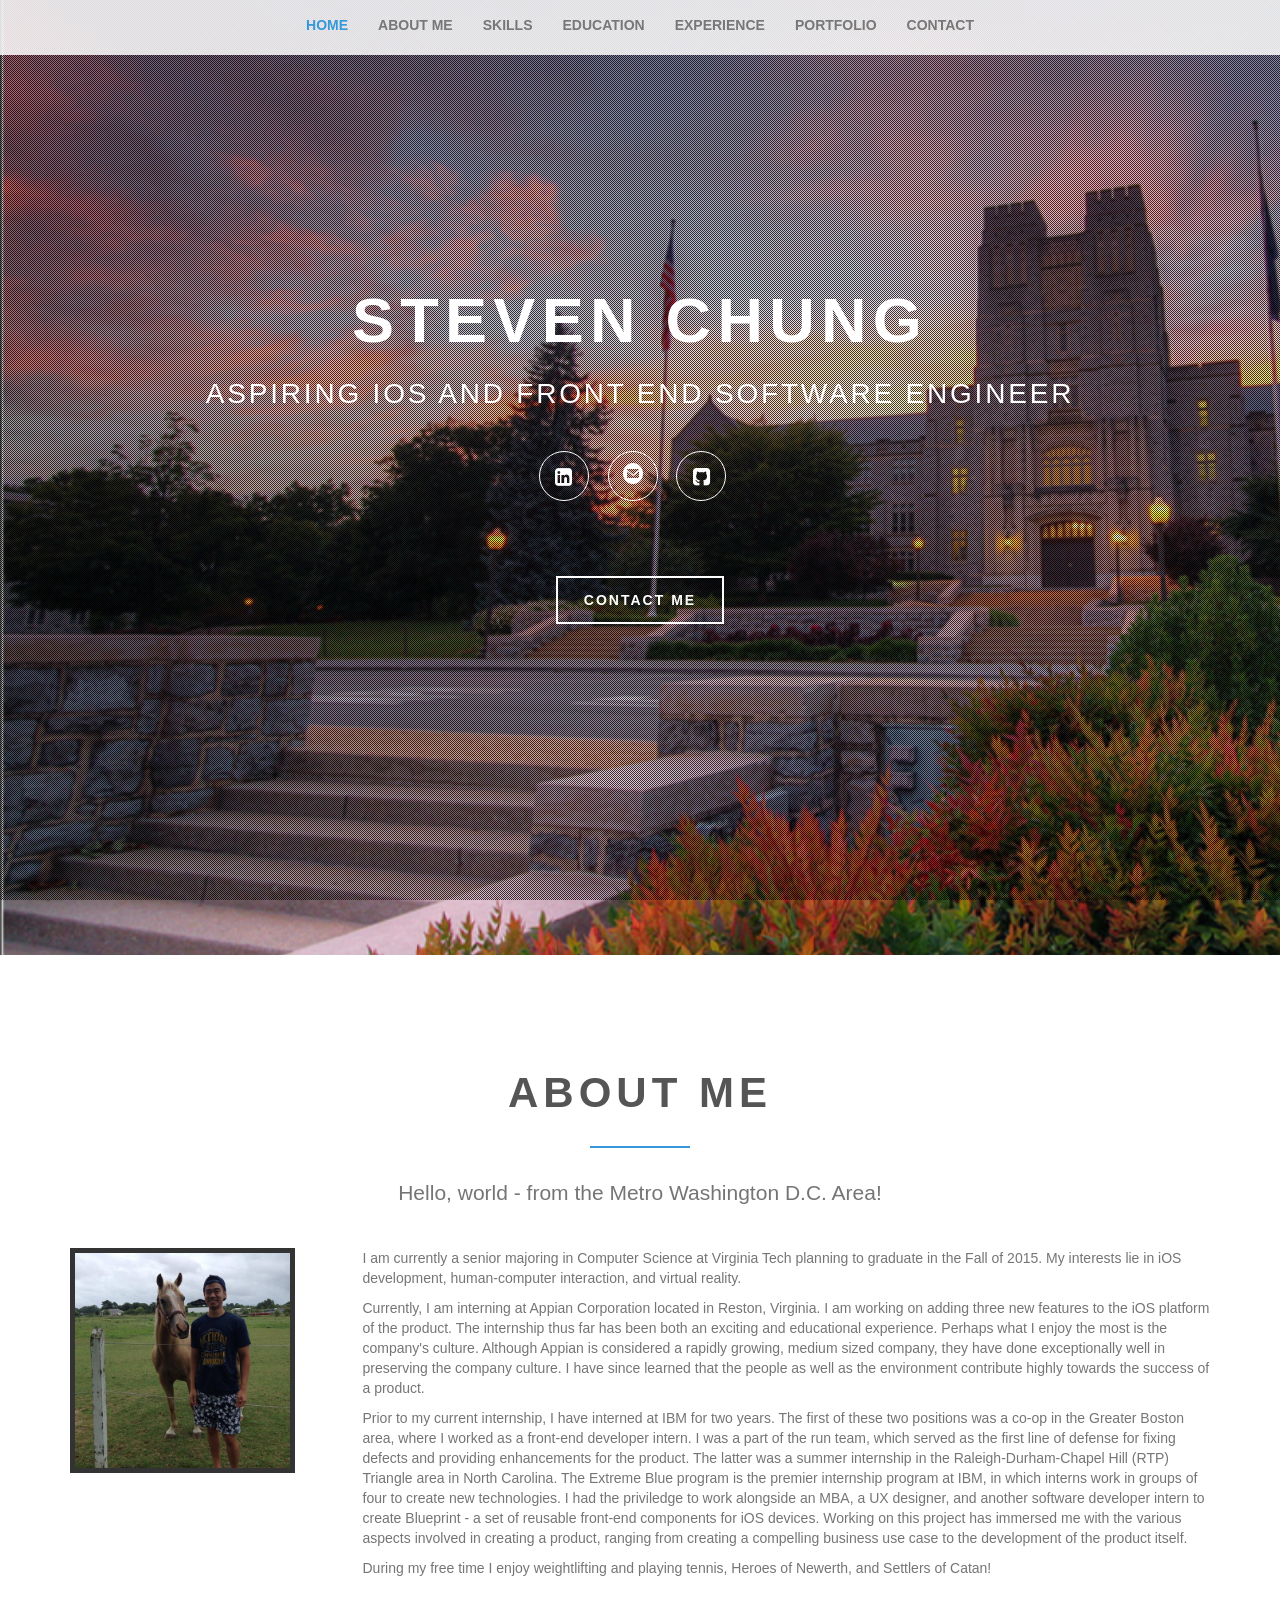
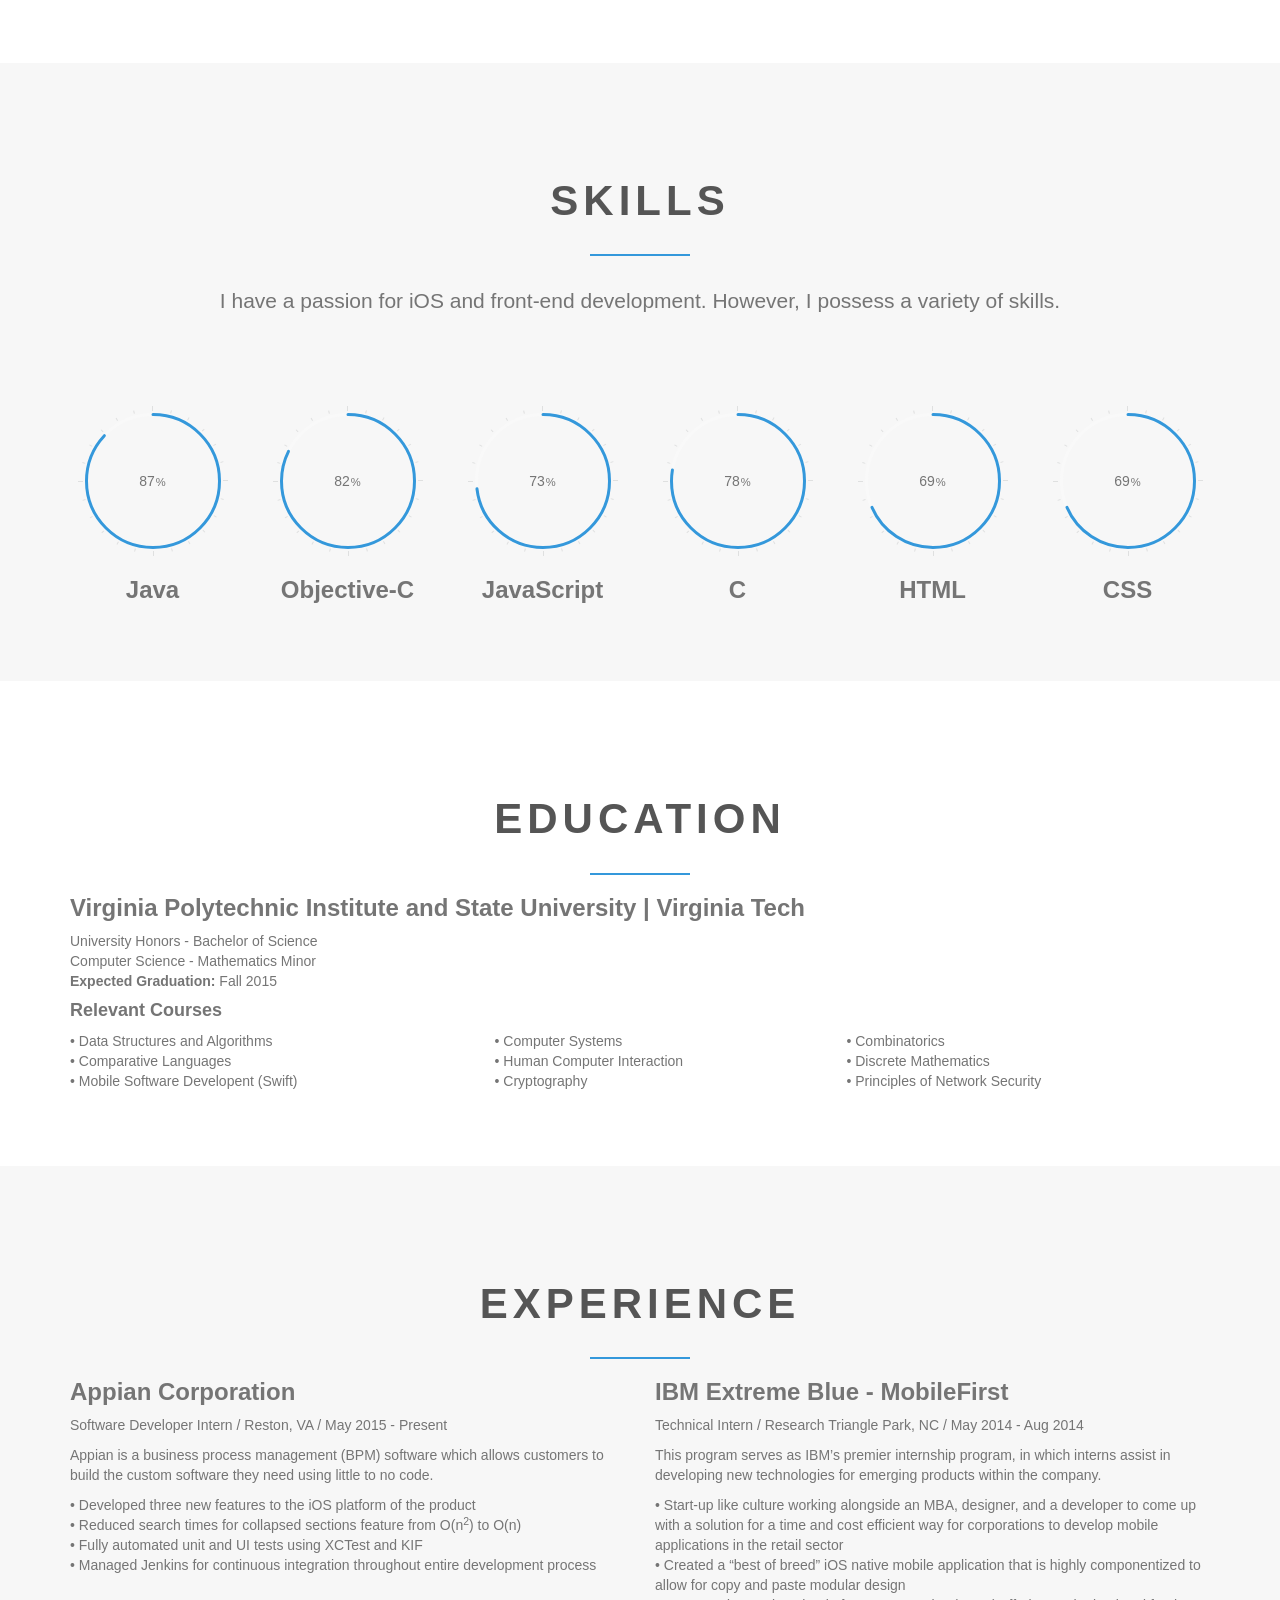
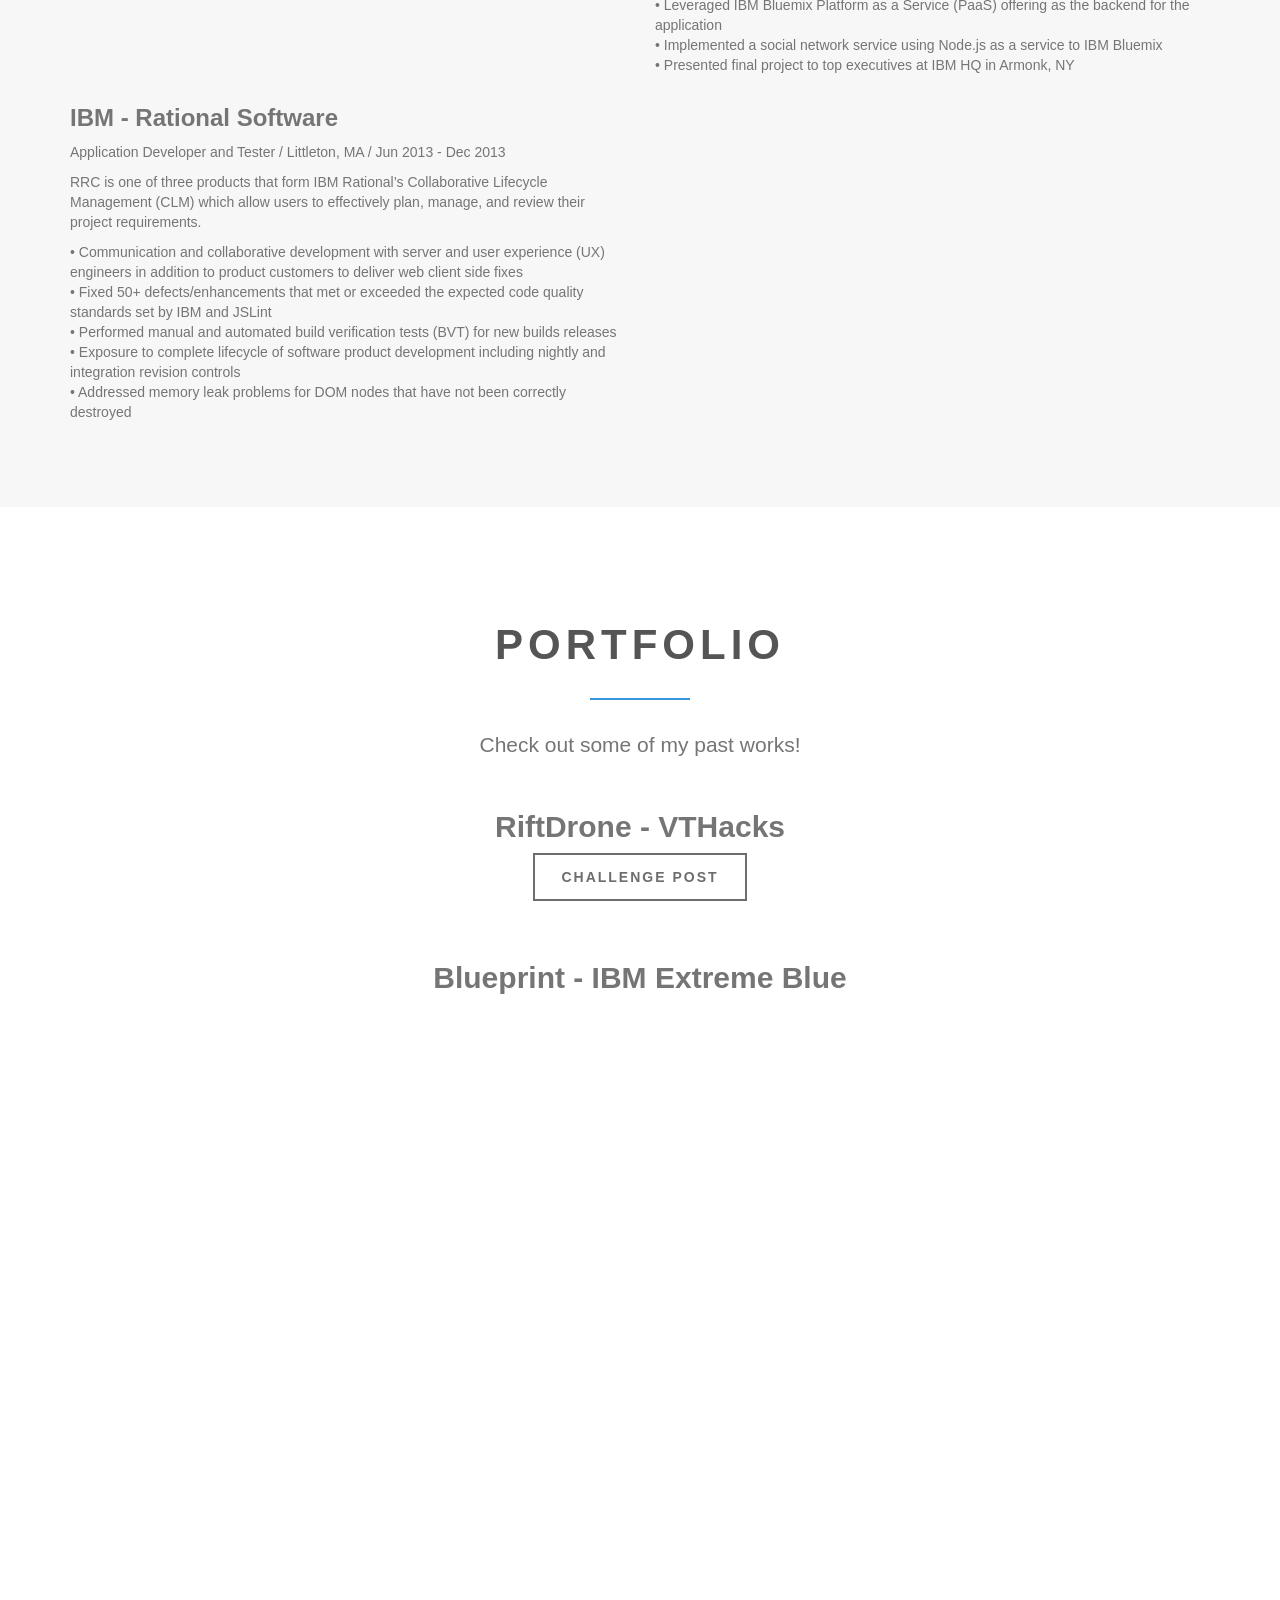
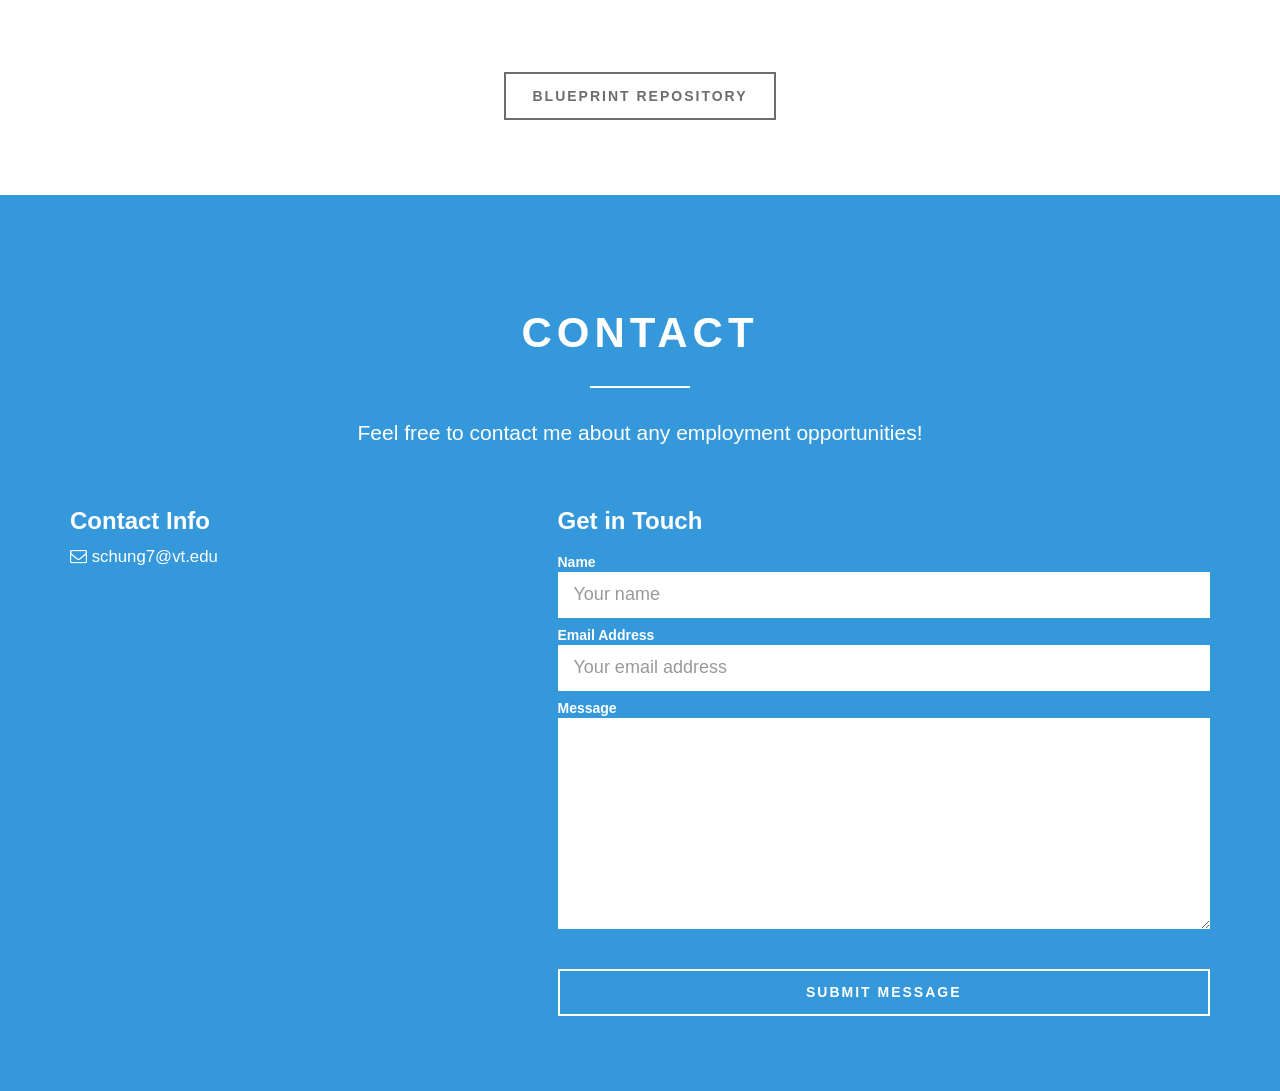
<file: index.html>
<!DOCTYPE html>
<!-- saved from url=(0057)http://authenticgoods.co/wrapbootstrap/themes/articulate/ -->
<html class=" js flexbox canvas canvastext webgl touch geolocation postmessage websqldatabase indexeddb hashchange history draganddrop websockets rgba hsla multiplebgs backgroundsize borderimage borderradius boxshadow textshadow opacity cssanimations csscolumns cssgradients cssreflections csstransforms csstransforms3d csstransitions fontface generatedcontent video audio localstorage sessionstorage webworkers applicationcache svg inlinesvg smil svgclippaths" style="">
   <!--<![endif]-->
   <head>
      <meta http-equiv="Content-Type" content="text/html; charset=UTF-8">
      <meta charset="utf-8">
      <meta http-equiv="X-UA-Compatible" content="IE=edge">
      <title>stevenChung++;</title>
      <meta name="description" content="">
      <meta name="viewport" content="width=device-width, initial-scale=1">
      <meta name="author" content="">
      <link rel="shortcut icon" href="./Articulate_files/pics/tabicon.ico">
      <!-- Place favicon.ico and apple-touch-icon.png in the root directory -->
      <!-- Bootstrap core CSS -->
      <link rel="stylesheet" href="./Articulate_files/css/bootstrap.min.css">
      <!-- Fonts from Font Awsome -->
      <link rel="stylesheet" href="./Articulate_files/css/font-awesome.min.css">
      <!-- Magnific popup -->
      <link rel="stylesheet" href="./Articulate_files/css/magnific-popup.css">
      <!-- Custom styles for this template -->
      <link rel="stylesheet" href="./Articulate_files/css/main.css">
      <link rel="stylesheet" href="./Articulate_files/css/ss-standard.css">
      <link rel="stylesheet" href="./Articulate_files/css/ss_social_circle.css">
      <!-- Color styles -->
      <link rel="stylesheet" href="./Articulate_files/css/blue.css">
      <!-- Feature detection -->
      <script async="" src="./Articulate_files/analytics.js"></script><script src="./Articulate_files/modernizr-2.6.2.min.js"></script>
      <!-- Fonts -->
      <!-- HTML5 shim and Respond.js IE8 support of HTML5 elements and media queries -->
      <!--[if lt IE 9]>
      <script src="js/plugins/html5shiv.js"></script>
      <script src="js/plugins/respond.min.js"></script>
      <![endif]-->
   </head>
   <body>
      <img class="vegas-background" src="./Articulate_files/pics/04.jpg" style="position: fixed; left: 0px; top: -132.5px; width: 1920px; height: 1200px; bottom: auto; right: auto;">
      <div class="vegas-overlay" style="margin: 0px; padding: 0px; position: fixed; left: 0px; top: 0px; width: 100%; height: 100%; background-image: url(./Articulate_files/pics/16.png);"></div>
      <div id="undefined-sticky-wrapper" class="sticky-wrapper" style="height: 55px;">
         <div class="navbar navbar-default navbar-static-top" role="navigation">
            <div class="container">
               <div class="navbar-header">
                  <button type="button" class="navbar-toggle collapsed" data-toggle="collapse" data-target=".navbar-collapse">
                  <span class="sr-only">Toggle navigation</span>
                  <span class="icon-bar"></span>
                  <span class="icon-bar"></span>
                  <span class="icon-bar"></span>
                  </button>
               </div>
               <div class="navbar-collapse collapse">
                  <ul class="nav navbar-nav" id="main-menu">
                     <li><a href="#page-welcome">Home</a></li>
                     <li><a href="#page-profile">About Me</a></li>
                     <li><a href="#page-skills">Skills</a></li>
                     <li><a href="#page-education">Education</a></li>
                     <li><a href="#page-experience">Experience</a></li>
                     <li><a href="#page-portfolio">Portfolio</a></li>
                     <li><a href="#page-contact">Contact</a></li>
                  </ul>
               </div>
               <!--/.nav-collapse -->
            </div>
         </div>
      </div>
      <!-- welcome begins -->
      <section id="page-welcome" class="page-welcome">
         <div>
            <ul class="slider-controls">
               <li><a id="vegas-next" class="next" href="#"></a></li>
               <li><a id="vegas-prev" class="prev" href="#"></a></li>
            </ul>
         </div>
         <div class="container">
            <div class="row">
               <header class="centered">
                  <h1>Steven Chung</h1>
                  <p>Aspiring iOS and Front End Software Engineer</p>
               </header>
               <div class="social-icons">
                  <a href="http://www.linkedin.com/pub/steven-chung/62/772/a71/" class="btn btn-round btn-clear btn-linkedin"><i class="fa fa-linkedin-square"></i></a>
                  <a href="mailto:schung7@vt.edu" class="btn btn-round btn-clear btn-google"><i class="fa ss-mail"></i></a>
                  <a href="https://github.com/schung7" class="btn btn-round btn-clear btn-linkedin"><i class="fa fa-github-square"></i></a>
               </div>
               <a href="#page-contact" class="btn btn-default hire-me">Contact Me</a>
            </div>
         </div>
      </section>
      <!-- welcome ends -->
      <!-- profile begins -->
      <section id="page-profile" class="page-profile">
         <div class="container">
            <header class="section-header">
               <h2 class="section-title">About Me</h2>
               <div class="spacer"></div>
               <p class="section-subtitle">Hello, world - from the Metro Washington D.C. Area!</p>
            </header>
            <div class="row">
               <div class="col-md-3">
                  <div class="profile"><img src="./Articulate_files/pics/profile.jpg" alt="profile"></div>
               </div>
               <div class="col-md-9">
                  <p>I am currently a senior majoring in Computer Science at Virginia Tech planning to graduate in the Fall of 2015. My interests lie in iOS development, human-computer interaction, and virtual reality. </p>
                  <p>Currently, I am interning at Appian Corporation located in Reston, Virginia. I am working on adding three new features to the iOS platform of the product. The internship thus far has been both an exciting and educational experience. Perhaps what I enjoy the most is the company's culture. Although Appian is considered a rapidly growing, medium sized company, they have done exceptionally well in preserving the company culture. I have since learned that the people as well as the environment contribute highly towards the success of a product.</p>
                  <p>Prior to my current internship, I have interned at IBM for two years. The first of these two positions was a co-op in the Greater Boston area, where I worked as a front-end developer intern. I was a part of the run team, which served as the first line of defense for fixing defects and providing enhancements for the product. The latter was a summer internship in the Raleigh-Durham-Chapel Hill (RTP) Triangle area in North Carolina. The Extreme Blue program is the premier internship program at IBM, in which interns work in groups of four to create new technologies. I had the priviledge to work alongside an MBA, a UX designer, and another software developer intern to create Blueprint - a set of reusable front-end components for iOS devices. Working on this project has immersed me with the various aspects involved in creating a product, ranging from creating a compelling business use case to the development of the product itself.</p>
                  <p>During my free time I enjoy weightlifting and playing tennis, Heroes of Newerth, and Settlers of Catan!</p>
               </div>
            </div>
         </div>
      </section>
      <!-- profile ends -->
      <!-- skills begins -->
      <section id="page-skills" class="page-skills">
         <div class="container">
            <header class="section-header">
               <h2 class="section-title"><span>Skills</span></h2>
               <div class="spacer"></div>
               <p class="section-subtitle">I have a passion for iOS and front-end development. However, I possess a variety of skills. </p>
            </header>
            <div class="row">
               <div class="col-md-2">
                  <span class="chart" data-percent="95">
                     <span class="percent"></span>
                     <h3>Java</h3>
                  </span>
               </div>
               <div class="col-md-2 ">
                  <span class="chart" data-percent="90">
                     <span class="percent"></span>
                     <h3>Objective-C</h3>
                  </span>
               </div>
               <div class="col-md-2">
                  <span class="chart" data-percent="80">
                     <span class="percent"></span>
                     <h3>JavaScript</h3>
                  </span>
               </div>
               <div class="col-md-2">
                  <span class="chart" data-percent="85">
                     <span class="percent"></span>
                     <h3>C</h3>
                  </span>
               </div>
               <div class="col-md-2">
                  <span class="chart" data-percent="75">
                     <span class="percent"></span>
                     <h3>HTML</h3>
                  </span>
               </div>
               <div class="col-md-2">
                  <span class="chart" data-percent="75">
                     <span class="percent"></span>
                     <h3>CSS</h3>
                  </span>
               </div>
            </div>
         </div>
      </section>
      <!-- skills ends -->
      <!-- education begins -->
      <section id="page-education" class="page-education">
         <div class="container">
            <header class="section-header">
               <h2 class="section-title"><span>Education</span></h2>
               <div class="spacer"></div>
            </header>
            <article class="education">
               <header>
                  <h3>Virginia Polytechnic Institute and State University | Virginia Tech</h3>
                  <p>University Honors - Bachelor of Science
                     <br>Computer Science - Mathematics Minor</br>
                     <strong>Expected Graduation:</strong> Fall 2015
                  </p>
               </header>
               <h4>Relevant Courses</h4>
               <table style="width:100%">
                  <tr>
                     <ul>
                        <td>•   Data Structures and Algorithms</td>
                        <td>•   Computer Systems</td>
                        <td>•   Combinatorics</td>
                     </ul>
                  </tr>
                  <tr>
                     <td>•   Comparative Languages</td>
                     <td>•   Human Computer Interaction</td>
                     <td>•   Discrete Mathematics</td>
                  </tr>
                  <tr>
                     <td>•   Mobile Software Developent (Swift)</td>
                     <td>•   Cryptography</td>
                     <td>•   Principles of Network Security</td>
                  </tr>
               </table>
            </article>
         </div>
      </section>
      <!-- education ends -->
      <!-- experience begins -->
      <section id="page-experience" class="page-experience">
         <div class="container">
            <header class="section-header">
               <h2 class="section-title"><span>Experience</span></h2>
               <div class="spacer"></div>
            </header>
            <div class="row">
               <div class="col-md-6">
                  <article class="experience">
                     <header>
                        <h3>Appian Corporation</h3>
                        <p>Software Developer Intern / Reston, VA / May 2015 - Present</p>
                     </header>
                     <p>Appian is a business process management (BPM) software which allows customers to build the custom software they need using little to no code.</p>
                     <p>•   Developed three new features to the iOS platform of the product<br>
                        •   Reduced search times for collapsed sections feature from O(n<sup>2</sup>) to O(n)<br>
                        •   Fully automated unit and UI tests using XCTest and KIF<br>
                        •   Managed Jenkins for continuous integration throughout entire development process

                     </p>
                  </article>
               </div>
               <div class="col-md-6">
                  <article class="experience">
                     <header>
                        <h3>IBM Extreme Blue - MobileFirst</h3>
                        <p>Technical Intern / Research Triangle Park, NC / May 2014 - Aug 2014</p>
                     </header>
                     <p>This program serves as IBM’s premier internship program, in which interns assist in developing new technologies for emerging products within the company.</p>
                     <p>•   Start-up like culture working alongside an MBA, designer, and a developer to come up with a solution for a time and cost efficient way for corporations to develop mobile applications in the retail sector
                        <br>
                        •   Created a “best of breed” iOS native mobile application that is highly componentized to allow for copy and paste modular design<br>
                        •   Leveraged IBM Bluemix Platform as a Service (PaaS) offering as the backend for the application<br>
                        •   Implemented a social network service using Node.js as a service to IBM Bluemix<br>
                        •   Presented final project to top executives at IBM HQ in Armonk, NY
                     </p>
                  </article>
               </div>
               <div class="col-md-6">
                  <article class="experience">
                     <header>
                        <h3>IBM - Rational Software</h3>
                        <p>Application Developer and Tester / Littleton, MA / Jun 2013 - Dec 2013</p>
                     </header>
                     <p>RRC is one of three products that form IBM Rational’s Collaborative Lifecycle Management (CLM) which allow users to effectively plan, manage, and review their project requirements.</p>
                     <p>•   Communication and collaborative development with server and user experience (UX) engineers in addition to product customers to deliver web client side fixes<br>
                        •   Fixed 50+ defects/enhancements that met or exceeded the expected code quality standards set by IBM and JSLint<br>
                        •   Performed manual and automated build verification tests (BVT) for new builds releases <br>
                        •   Exposure to complete lifecycle of software product development including nightly and integration revision controls<br>
                        •   Addressed memory leak problems for DOM nodes that have not been correctly destroyed
                     </p>
                  </article>
               </div>
            </div>
         </div>
      </section>
      <!-- experience ends -->
      <!-- portfolio begins -->
      <section id="page-portfolio" class="page-portfolio">
         <div class="container">
            <div class="row">
               <header class="section-header">
                  <h2 class="section-title"><span>Portfolio</span></h2>
                  <div class="spacer"></div>
                  <p class="section-subtitle">Check out some of my past works!</p>
               </header>
               <!--
                  <div id="grid-controls-wrapper">
                  <ul class="nav nav-pills center-pills grid-controls">
                    <li class="active filter"><a href="javascript:void(0)" data-filter="*">All</a></li>
                    <li class="filter"><a href="javascript:void(0)" data-filter=".branding">Branding</a></li>   
                    <li class="filter"><a href="javascript:void(0)" data-filter=".design">Design</a></li>            
                    <li class="filter"><a href="javascript:void(0)" data-filter=".photography">Photography</a></li>
                    <li class="filter"><a href="javascript:void(0)" data-filter=".web">Website</a></li>
                  </ul>
                  </div>
                  -->
               <center>
                  <h2>RiftDrone - VTHacks</h2>
                  <a href="http://vthacks.challengepost.com/submissions/23051-riftdrone" class="btn btn-default repo" style="margin-top: 0px; margin-bottom: 40px;">Challenge Post</a>
               </center>
               <center>
                  <h2>Blueprint - IBM Extreme Blue</h2>
               </center>
               <div>
                  <center>
                     <div class="embed-responsive embed-responsive-16by9">
                        <iframe class="embed-responsive-item" src="https://www.youtube.com/embed/7p_Mm9_wqVs"></iframe>
                     </div>
                  </center>
                  <center>
                     <a href="https://hub.jazz.net/project/exblue/mbaas-assets/overview" class="btn btn-default repo" style="margin-top: 10px;">Blueprint Repository</a>
                  </center>
                  <!--
                     <ul id="grid" class="grid-wrapper isotope" style="position: relative; overflow: hidden; height: 570px;">
                         <li class="mix web isotope-item" style="transform: translate3d(40px, 0px, 0px);">
                          <a href="http://www.youtube.com/v/ucspbZbNHFA"><div class="overlay"><i class="fa fa-search"></i></div><img src="http://i.imgur.com/3NCIhV9.jpg" alt="">
                         </a> </li>
                     </ul>
                     -->
                  <!-- End Embed code -->
               </div>
            </div>
         </div>
         </div>
      </section>
      <!-- portfolio ends -->
      <!-- contact begins -->
      <section id="page-contact" class="page-contact">
         <div class="container">
            <header class="section-header">
               <h2 class="section-title"><span>Contact</span></h2>
               <div class="spacer"></div>
               <p class="section-subtitle">Feel free to contact me about any employment opportunities!</p>
            </header>
            <div class="row">
               <div class="col-sm-5 contact-info">
                  <h3>Contact Info</h3>
                  <p><i class="fa fa-envelope-o"></i> schung7@vt.edu</p>
               </div>
               <div class="col-sm-7">
                  <h3>Get in Touch</h3>
                  <form class="form-horizontal" id="contact-form" novalidate="novalidate">
                     <div class="control-group">
                        <label class="control-label" for="name">Name</label>
                        <div class="controls">
                           <input type="text" name="name" id="name" placeholder="Your name" class="form-control input-lg ">
                        </div>
                     </div>
                     <div class="control-group">
                        <label class="control-label" for="email">Email Address</label>
                        <div class="controls">
                           <input type="text" name="email" id="email" placeholder="Your email address" class="form-control input-lg">
                        </div>
                     </div>
                     <div class="control-group">
                        <label class="control-label" for="message">Message</label>
                        <div class="controls">
                           <textarea name="message" id="message" rows="8" class="form-control input-lg"></textarea>
                        </div>
                     </div>
                     <div class="form-actions">
                        <button type="submit" id="sorry" class="btn btn-default btn-lg btn-block">Submit Message</button>
                     </div>
                  </form>
                  <!-- End contact-form -->
               </div>
            </div>
            <!-- End row -->
         </div>
      </section>
      <!-- contact ends -->
      <script src="./Articulate_files/jquery-1.10.2.min.js"></script>
      <script src="./Articulate_files/bootstrap.min.js"></script>
      <script src="./Articulate_files/jquery.scrollTo.js"></script>
      <script src="./Articulate_files/jquery.nav.js"></script>
      <script src="./Articulate_files/jquery.sticky.js"></script>
      <script src="./Articulate_files/jquery.easypiechart.min.js"></script>
      <script src="./Articulate_files/jquery.vegas.min.js"></script>
      <script src="./Articulate_files/jquery.isotope.min.js"></script>
      <script src="./Articulate_files/jquery.magnific-popup.min.js"></script>
      <script src="./Articulate_files/jquery.validate.js"></script>
      <script src="./Articulate_files/waypoints.min.js"></script>
      <script src="./Articulate_files/main.js"></script>
      <script>
         (function(i,s,o,g,r,a,m){i['GoogleAnalyticsObject']=r;i[r]=i[r]||function(){
         (i[r].q=i[r].q||[]).push(arguments)},i[r].l=1*new Date();a=s.createElement(o),
         m=s.getElementsByTagName(o)[0];a.async=1;a.src=g;m.parentNode.insertBefore(a,m)
         })(window,document,'script','//www.google-analytics.com/analytics.js','ga');
         ga('create', 'UA-54506321-1', 'auto');
         ga('send', 'pageview');
      </script>
   </body>
</html>
</file>
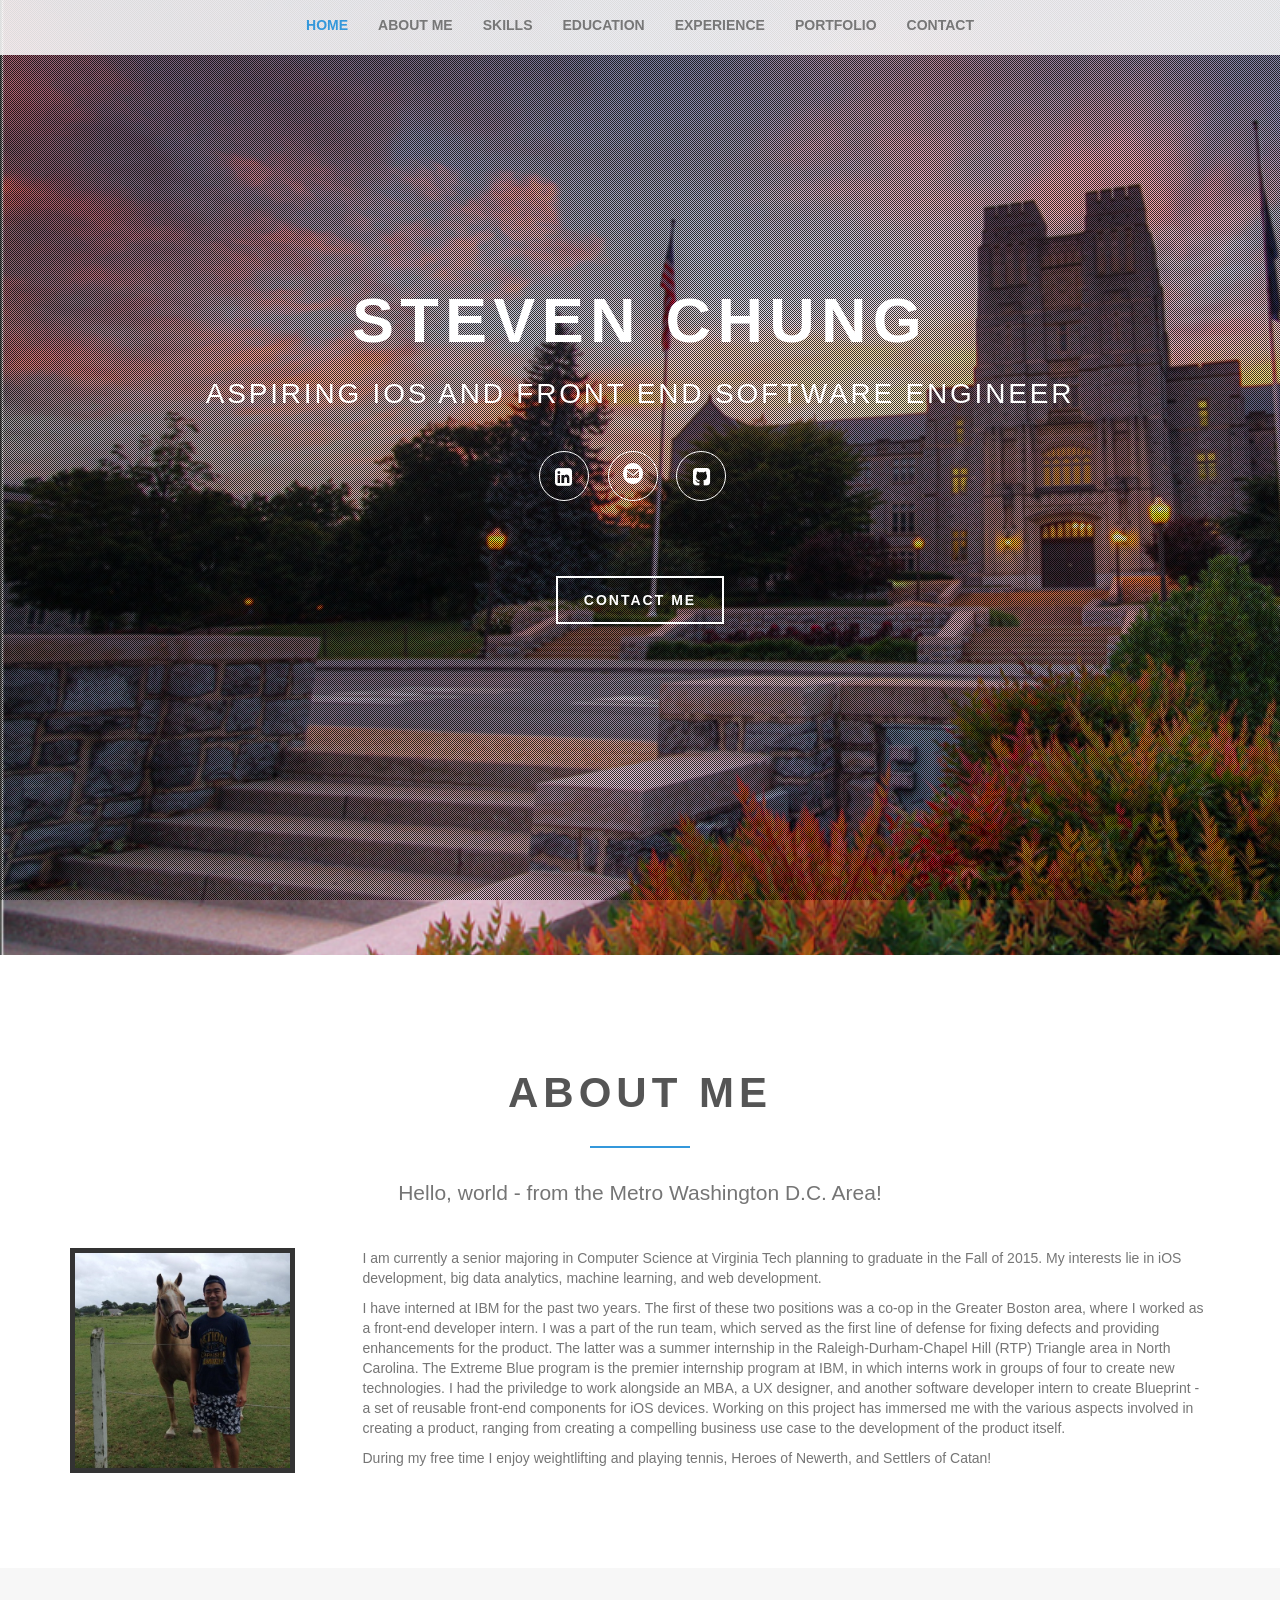
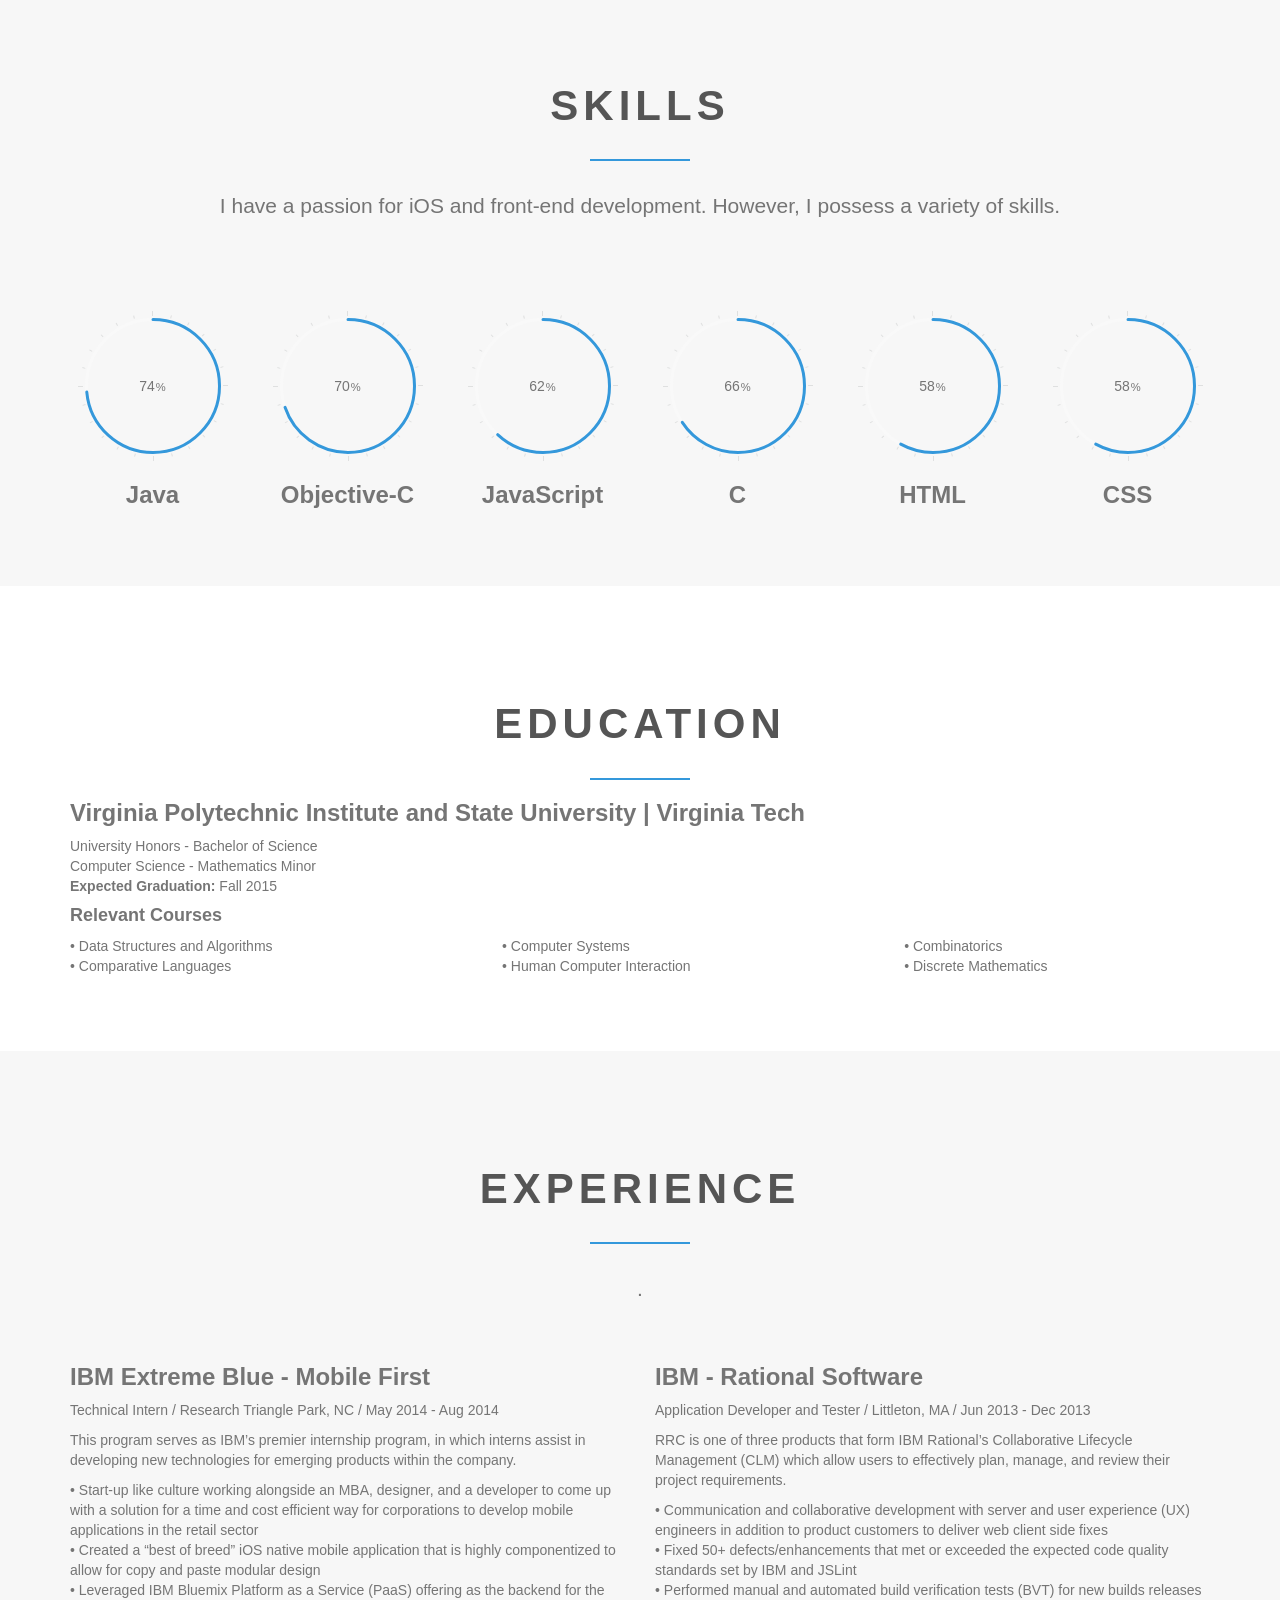
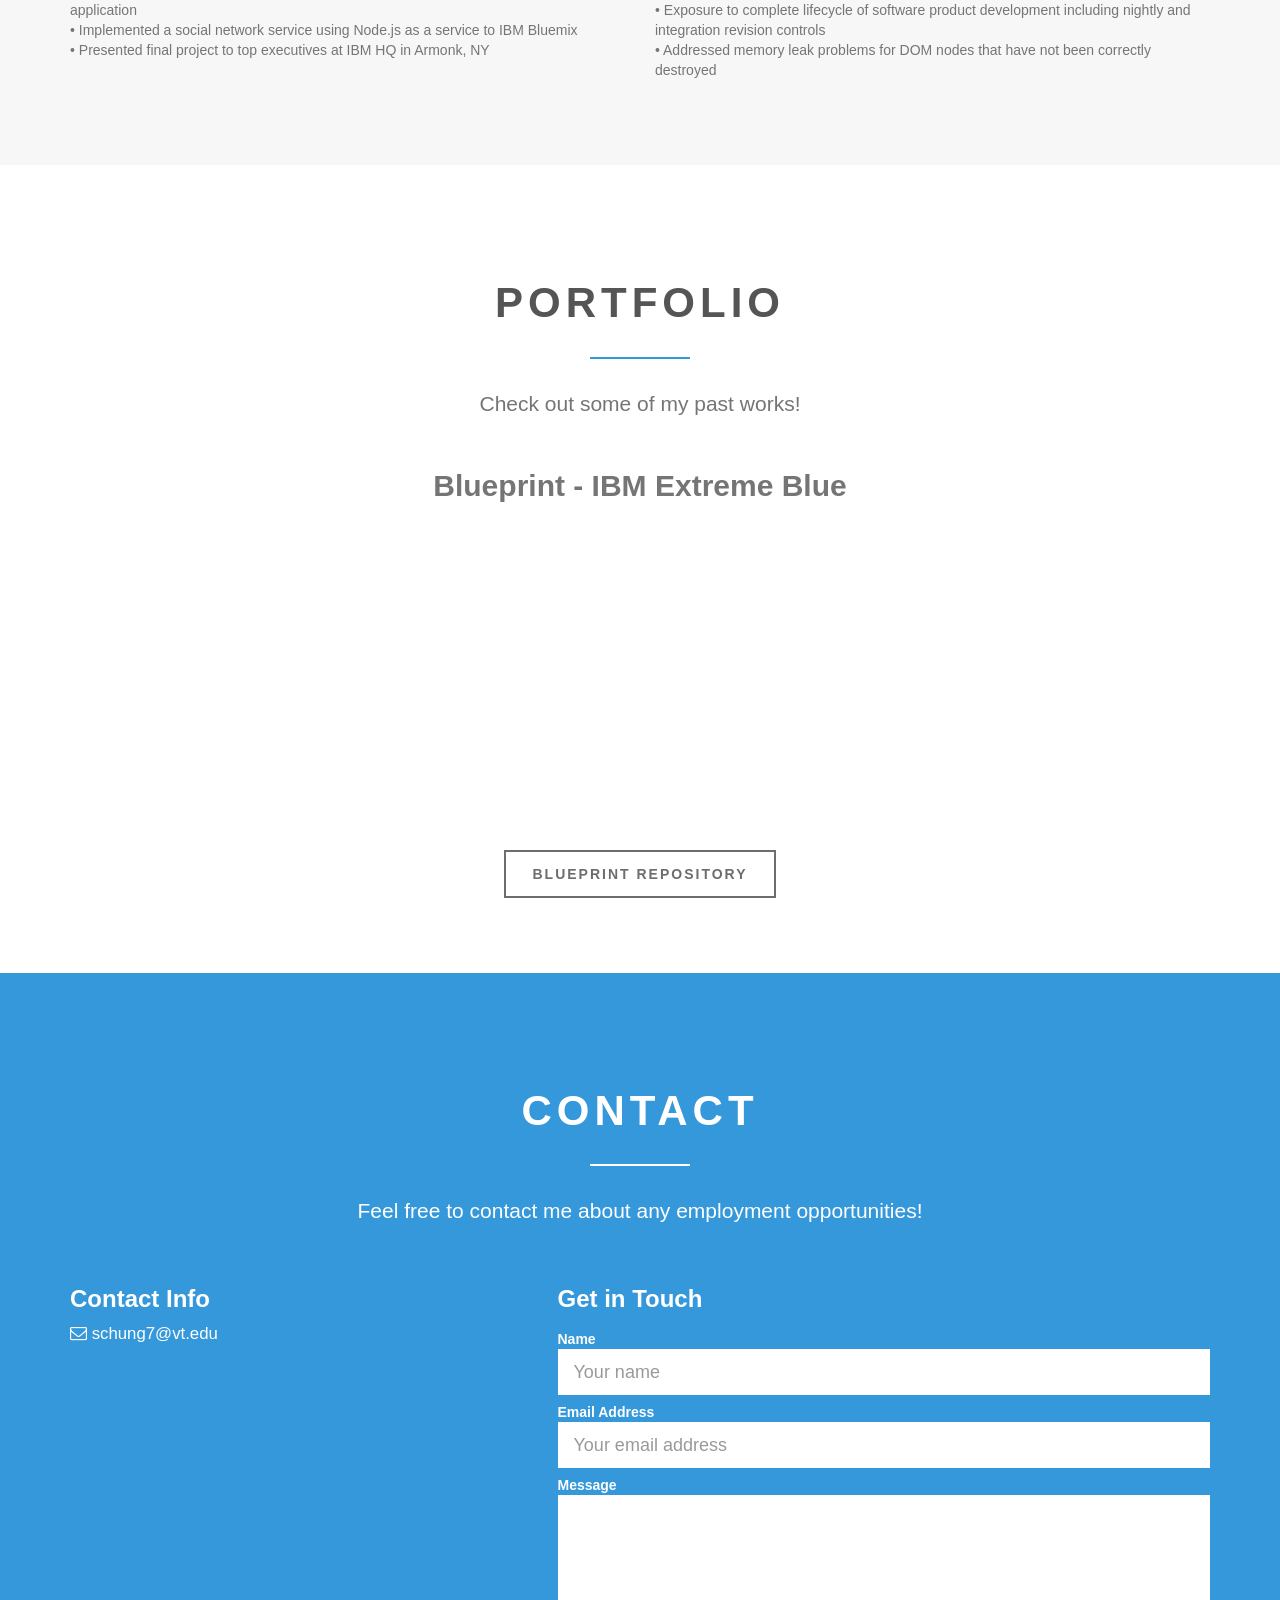
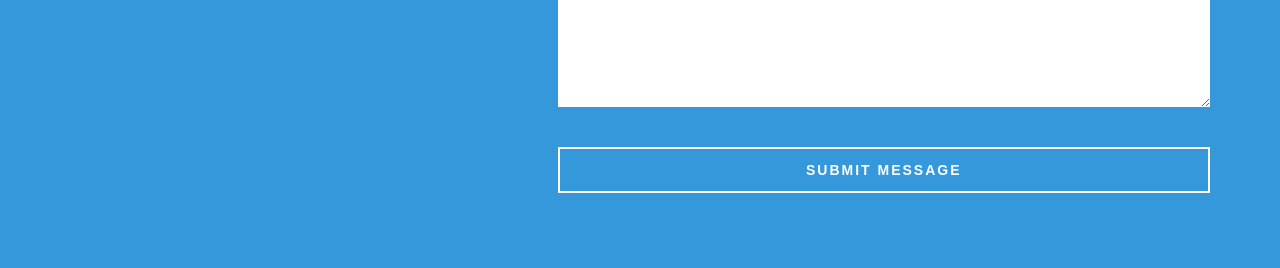
<file: Articulate.html>
<!DOCTYPE html>
<!-- saved from url=(0057)http://authenticgoods.co/wrapbootstrap/themes/articulate/ -->
<html class=" js flexbox canvas canvastext webgl touch geolocation postmessage websqldatabase indexeddb hashchange history draganddrop websockets rgba hsla multiplebgs backgroundsize borderimage borderradius boxshadow textshadow opacity cssanimations csscolumns cssgradients cssreflections csstransforms csstransforms3d csstransitions fontface generatedcontent video audio localstorage sessionstorage webworkers applicationcache svg inlinesvg smil svgclippaths" style=""><!--<![endif]--><head><meta http-equiv="Content-Type" content="text/html; charset=UTF-8">
        <meta charset="utf-8">
        <meta http-equiv="X-UA-Compatible" content="IE=edge">
        <title>stevenChung++;</title>
        <meta name="description" content="">
        <meta name="viewport" content="width=device-width, initial-scale=1">
        <meta name="author" content="">
        <link rel="shortcut icon" href="./Articulate_files/pics/tabicon.ico">
        <!-- Place favicon.ico and apple-touch-icon.png in the root directory -->

        <!-- Bootstrap core CSS -->
        <link rel="stylesheet" href="./Articulate_files/css/bootstrap.min.css">
        <!-- Fonts from Font Awsome -->
        <link rel="stylesheet" href="./Articulate_files/css/font-awesome.min.css">
         <!-- Magnific popup -->
        <link rel="stylesheet" href="./Articulate_files/css/magnific-popup.css">
        <!-- Custom styles for this template -->
        <link rel="stylesheet" href="./Articulate_files/css/main.css">
        <link rel="stylesheet" href="./Articulate_files/css/ss-standard.css">
        <link rel="stylesheet" href="./Articulate_files/css/ss_social_circle.css">
        <!-- Color styles -->
        <link rel="stylesheet" href="./Articulate_files/css/blue.css">
        
         <!-- Feature detection -->
        <script async="" src="./Articulate_files/analytics.js"></script><script src="./Articulate_files/modernizr-2.6.2.min.js"></script>
        <!-- Fonts -->

        <!-- HTML5 shim and Respond.js IE8 support of HTML5 elements and media queries -->
        <!--[if lt IE 9]>
          <script src="js/plugins/html5shiv.js"></script>
          <script src="js/plugins/respond.min.js"></script>
        <![endif]-->
    </head>
    <body><img class="vegas-background" src="./Articulate_files/pics/04.jpg" style="position: fixed; left: 0px; top: -132.5px; width: 1920px; height: 1200px; bottom: auto; right: auto;"><div class="vegas-overlay" style="margin: 0px; padding: 0px; position: fixed; left: 0px; top: 0px; width: 100%; height: 100%; background-image: url(./Articulate_files/pics/16.png);"></div>
  <div id="undefined-sticky-wrapper" class="sticky-wrapper" style="height: 55px;"><div class="navbar navbar-default navbar-static-top" role="navigation">
      <div class="container">
        <div class="navbar-header">
          <button type="button" class="navbar-toggle collapsed" data-toggle="collapse" data-target=".navbar-collapse">
            <span class="sr-only">Toggle navigation</span>
            <span class="icon-bar"></span>
            <span class="icon-bar"></span>
            <span class="icon-bar"></span>
          </button>
        </div>
        <div class="navbar-collapse collapse">
          <ul class="nav navbar-nav" id="main-menu">
            <li><a href="#page-welcome">Home</a></li>
            <li><a href="#page-profile">About Me</a></li>
            <li><a href="#page-skills">Skills</a></li>
            <li><a href="#page-education">Education</a></li>
            <li><a href="#page-experience">Experience</a></li>
            <li><a href="#page-portfolio">Portfolio</a></li>
            <li><a href="#page-contact">Contact</a></li>
          </ul>
        </div><!--/.nav-collapse -->
      </div>
    </div></div>
    <!-- welcome begins -->
    <section id="page-welcome" class="page-welcome">
      <div>
          <ul class="slider-controls">
              <li><a id="vegas-next" class="next" href="#"></a></li>
              <li><a id="vegas-prev" class="prev" href="#"></a></li>
          </ul>
        </div>
        <div class="container">
            <div class="row">
                <header class="centered">
                    <h1>Steven Chung</h1>
                    <p>Aspiring iOS and Front End Software Engineer</p>
                </header>
                <div class="social-icons">
                        <a href="http://www.linkedin.com/pub/steven-chung/62/772/a71/" class="btn btn-round btn-clear btn-linkedin"><i class="fa fa-linkedin-square"></i></a>
                        <a href="mailto:schung7@vt.edu" class="btn btn-round btn-clear btn-google"><i class="fa ss-mail"></i></a>
                        <a href="https://github.com/schung7" class="btn btn-round btn-clear btn-linkedin"><i class="fa fa-github-square"></i></a>
                </div>
                <a href="#page-contact" class="btn btn-default hire-me">Contact Me</a>
            </div>
        </div>
    </section><!-- welcome ends -->
    <!-- profile begins -->
    <section id="page-profile" class="page-profile">
      <div class="container">
                <header class="section-header">
                    <h2 class="section-title">About Me</h2>
                    <div class="spacer"></div>
                    <p class="section-subtitle">Hello, world - from the Metro Washington D.C. Area!</p>
                </header>
            <div class="row">
              <div class="col-md-3">
                 <div class="profile"><img src="./Articulate_files/pics/profile.jpg" alt="profile"></div> 
              </div>
               <div class="col-md-9">
                <p>I am currently a senior majoring in Computer Science at Virginia Tech planning to graduate in the Fall of 2015. My interests lie in iOS development, big data analytics, machine learning, and web development. </p>
                <p>I have interned at IBM for the past two years. The first of these two positions was a co-op in the Greater Boston area, where I worked as a front-end developer intern. I was a part of the run team, which served as the first line of defense for fixing defects and providing enhancements for the product. The latter was a summer internship in the Raleigh-Durham-Chapel Hill (RTP) Triangle area in North Carolina. The Extreme Blue program is the premier internship program at IBM, in which interns work in groups of four to create new technologies. I had the priviledge to work alongside an MBA, a UX designer, and another software developer intern to create Blueprint - a set of reusable front-end components for iOS devices. Working on this project has immersed me with the various aspects involved in creating a product, ranging from creating a compelling business use case to the development of the product itself.</p>
                <p>During my free time I enjoy weightlifting and playing tennis, Heroes of Newerth, and Settlers of Catan!</p>
              </div>
            </div>
      </div> 
    </section><!-- profile ends -->
    <!-- skills begins -->
     <section id="page-skills" class="page-skills">
       <div class="container">
           
                 <header class="section-header">
                    <h2 class="section-title"><span>Skills</span></h2>
                      <div class="spacer"></div>
                    <p class="section-subtitle">I have a passion for iOS and front-end development. However, I possess a variety of skills. </p>
                </header>
            <div class="row">
              <div class="col-md-2">
               <span class="chart" data-percent="95">
                      <span class="percent"></span>
                      <h3>Java</h3>
               </span>
            </div>
               <div class="col-md-2 ">
               <span class="chart" data-percent="90">
                      <span class="percent"></span>
                      <h3>Objective-C</h3>
               </span>
            </div>
               <div class="col-md-2">
               <span class="chart" data-percent="80">
                      <span class="percent"></span>
                       <h3>JavaScript</h3>
               </span>
            </div>
               <div class="col-md-2">
               <span class="chart" data-percent="85">
                      <span class="percent"></span>
                      <h3>C</h3>
               </span>
            </div>
               <div class="col-md-2">
               <span class="chart" data-percent="75">
                      <span class="percent"></span>
                      <h3>HTML</h3>
               </span>
            </div>
               <div class="col-md-2">
               <span class="chart" data-percent="75">
                      <span class="percent"></span>
                       <h3>CSS</h3>
               </span>
            </div>
          </div>
        </div>
    </section><!-- skills ends -->
    <!-- education begins -->
     <section id="page-education" class="page-education">
       <div class="container">
                <header class="section-header">
                    <h2 class="section-title"><span>Education</span></h2>
                     <div class="spacer"></div>
                </header>
                  <article class="education">
                    <header>
                      <h3>Virginia Polytechnic Institute and State University | Virginia Tech</h3>
                      <p>University Honors - Bachelor of Science
                      <br>Computer Science - Mathematics Minor</br>
                      <strong>Expected Graduation:</strong> Fall 2015
                      </p>
                    </header>
                    <h4>Relevant Courses</h4>
                    


         <table style="width:100%">
          <tr>
            <ul>
              <td>•   Data Structures and Algorithms</td>
              <td>•   Computer Systems</td>
              <td>•   Combinatorics</td>
            </ul>
          </tr>
          <tr>
            <td>•   Comparative Languages</td>
            <td>•   Human Computer Interaction</td>
            <td>•   Discrete Mathematics</td>
          </tr>
        </table>



                  </article>
       </div>
    </section><!-- education ends -->
    <!-- experience begins -->
     <section id="page-experience" class="page-experience">
       <div class="container">
                <header class="section-header">
                    <h2 class="section-title"><span>Experience</span></h2>
                     <div class="spacer"></div>
                    <p class="section-subtitle">.</p>
                </header>
                <div class="row">
                 <div class="col-md-6">
                  <article class="experience">
                    <header>
                      <h3>IBM Extreme Blue - Mobile First</h3>
                      <p>Technical Intern / Research Triangle Park, NC / May 2014 - Aug 2014</p>
                    </header>
                      <p>This program serves as IBM’s premier internship program, in which interns assist in developing new technologies for emerging products within the company.</p>
                      <p>•   Start-up like culture working alongside an MBA, designer, and a developer to come up with a solution for a time and cost efficient way for corporations to develop mobile applications in the retail sector
                        <br>
                        •   Created a “best of breed” iOS native mobile application that is highly componentized to allow for copy and paste modular design<br>
                        •   Leveraged IBM Bluemix Platform as a Service (PaaS) offering as the backend for the application<br>
                        •   Implemented a social network service using Node.js as a service to IBM Bluemix<br>
                        •   Presented final project to top executives at IBM HQ in Armonk, NY</p>





                  </article>
                </div>
                  <div class="col-md-6">
                  <article class="experience">
                    <header>
                      <h3>IBM - Rational Software</h3>
                       <p>Application Developer and Tester / Littleton, MA / Jun 2013 - Dec 2013</p>
                    </header>
                      <p>RRC is one of three products that form IBM Rational’s Collaborative Lifecycle Management (CLM) which allow users to effectively plan, manage, and review their project requirements.</p>

                      <p>•   Communication and collaborative development with server and user experience (UX) engineers in addition to product customers to deliver web client side fixes<br>
                        •   Fixed 50+ defects/enhancements that met or exceeded the expected code quality standards set by IBM and JSLint<br>
                        •   Performed manual and automated build verification tests (BVT) for new builds releases <br>
                        •   Exposure to complete lifecycle of software product development including nightly and integration revision controls<br>
                        •   Addressed memory leak problems for DOM nodes that have not been correctly destroyed</p>
                  </article>
                </div>
            </div>
        </div>
    </section><!-- experience ends -->
    <!-- portfolio begins -->
     <section id="page-portfolio" class="page-portfolio">
          <div class="container">
            <div class="row">
                <header class="section-header">
                    <h2 class="section-title"><span>Portfolio</span></h2>
                      <div class="spacer"></div>
                    <p class="section-subtitle">Check out some of my past works!</p>
                </header>
           <!--
                <div id="grid-controls-wrapper">
                <ul class="nav nav-pills center-pills grid-controls">
                  <li class="active filter"><a href="javascript:void(0)" data-filter="*">All</a></li>
                  <li class="filter"><a href="javascript:void(0)" data-filter=".branding">Branding</a></li>   
                  <li class="filter"><a href="javascript:void(0)" data-filter=".design">Design</a></li>            
                  <li class="filter"><a href="javascript:void(0)" data-filter=".photography">Photography</a></li>
                  <li class="filter"><a href="javascript:void(0)" data-filter=".web">Website</a></li>
                </ul>
              </div>
            -->
            <center><h2>Blueprint - IBM Extreme Blue</h2></center>
                <div>
                   <center><embed width="524" height="293" 
                  src="http://www.youtube.com/v/ucspbZbNHFA"></embed></center>

                  <center><a href="https://hub.jazz.net/project/exblue/mbaas-assets/overview" class="btn btn-default repo">Blueprint Repository</a></center>

                  <!--
                  <ul id="grid" class="grid-wrapper isotope" style="position: relative; overflow: hidden; height: 570px;">
                      <li class="mix web isotope-item" style="transform: translate3d(40px, 0px, 0px);">
                       <a href="http://www.youtube.com/v/ucspbZbNHFA"><div class="overlay"><i class="fa fa-search"></i></div><img src="http://i.imgur.com/3NCIhV9.jpg" alt="">
                      </a> </li>
                  </ul>
                -->

<!-- End Embed code -->

</div>
                </div>
            </div>
        </div>
    </section><!-- portfolio ends -->
    <!-- contact begins -->
     <section id="page-contact" class="page-contact">
          <div class="container">
              <header class="section-header">
                  <h2 class="section-title"><span>Contact</span></h2>
                    <div class="spacer"></div>
                       <p class="section-subtitle">Feel free to contact me about any employment opportunities!</p>
              </header>
        <div class="row">
          <div class="col-sm-5 contact-info">
            <h3>Contact Info</h3>
            <p><i class="fa fa-envelope-o"></i> schung7@vt.edu</p>
          </div>
          <div class="col-sm-7">
          <h3>Get in Touch</h3>
              <form class="form-horizontal" id="contact-form" novalidate="novalidate">
        <div class="control-group">
            <label class="control-label" for="name">Name</label>
            <div class="controls">
                <input type="text" name="name" id="name" placeholder="Your name" class="form-control input-lg ">
            </div>
        </div>
        <div class="control-group">
            <label class="control-label" for="email">Email Address</label>
            <div class="controls">
                <input type="text" name="email" id="email" placeholder="Your email address" class="form-control input-lg">
            </div>
        </div>
        <div class="control-group">
            <label class="control-label" for="message">Message</label>
            <div class="controls">
                <textarea name="message" id="message" rows="8" class="form-control input-lg"></textarea>
            </div>
        </div>
        <div class="form-actions">
            <button type="submit" class="btn btn-default btn-lg btn-block">Submit Message</button>
        </div>
    </form><!-- End contact-form -->
          </div>
        </div><!-- End row -->

        </div>
    </section> <!-- contact ends -->


        <script src="./Articulate_files/jquery-1.10.2.min.js"></script>
        <script src="./Articulate_files/bootstrap.min.js"></script>
        <script src="./Articulate_files/jquery.scrollTo.js"></script>
        <script src="./Articulate_files/jquery.nav.js"></script>
        <script src="./Articulate_files/jquery.sticky.js"></script>
        <script src="./Articulate_files/jquery.easypiechart.min.js"></script>
        <script src="./Articulate_files/jquery.vegas.min.js"></script>
        <script src="./Articulate_files/jquery.isotope.min.js"></script>
        <script src="./Articulate_files/jquery.magnific-popup.min.js"></script>
        <script src="./Articulate_files/jquery.validate.js"></script>
        <script src="./Articulate_files/waypoints.min.js"></script>
        <script src="./Articulate_files/main.js"></script>

        
       <script>
        (function(i,s,o,g,r,a,m){i['GoogleAnalyticsObject']=r;i[r]=i[r]||function(){
        (i[r].q=i[r].q||[]).push(arguments)},i[r].l=1*new Date();a=s.createElement(o),
        m=s.getElementsByTagName(o)[0];a.async=1;a.src=g;m.parentNode.insertBefore(a,m)
        })(window,document,'script','//www.google-analytics.com/analytics.js','ga');
        ga('create', 'UA-54506321-1', 'auto');
        ga('send', 'pageview');
      </script>
    

</body></html>
</file>
<file: Articulate_files/css/main.css>
body,html{height:100%;width:100%;font-family:'Source Sans Pro',Helvetica,Arial,sans-serif;color:#757575}img{max-width:100%}a:link,a:visited{outline:0}a:active,a:hover{text-decoration:none}a img{border:0}h1,h2,h3,h4,h5,h6{font-family:Oxygen,sans-serif;font-weight:700}.navbar{width:100%}.navbar-default{background:rgba(255,255,255,.85);border:0;color:#777;text-transform:uppercase;display:inline-block;text-align:center;position:fixed}.navbar-nav{margin:0 auto;padding:0;list-style:none;display:inline-block;float:none;font-size:1em;font-weight:700}.navbar-default .navbar-nav>li>a:focus,.navbar-default .navbar-nav>li>a:hover{background-color:transparent}.navbar-default .navbar-nav>.active>a,.navbar-default .navbar-nav>.active>a:focus,.navbar-default .navbar-nav>.active>a:hover{background:0 0}#page-welcome{width:100%;height:100%;position:relative;overflow:hidden;text-align:center;-webkit-background-size:cover;-moz-background-size:cover;-o-background-size:cover;background-size:cover}#page-welcome header{color:#fff;padding-top:20%}#page-welcome header h1{margin:0;padding:0;font-size:4.5em;font-weight:700;letter-spacing:.1em;line-height:1em;text-transform:uppercase}#page-welcome header p{font-size:2em;display:inline-block;margin-bottom:5px;padding:0 8px;letter-spacing:.1em;line-height:3em;text-transform:uppercase}#page-profile{padding:75px 0;background:#fff}#page-profile .profile{border:5px solid #333;width:225px;height:225px;margin:0 20px 20px 0}#page-skills{padding:75px 0;background:#f7f7f7;text-align:center}#page-education{padding:75px 0;background:#fff}#page-experience{padding:75px 0;background:#f7f7f7}#page-portfolio{padding:75px 0;background:#fff}#page-contact{padding:75px 0}#page-contact .contact-info p{font-size:1.2em}#grid-controls-wrapper{text-align:center;float:none;width:100%}.center-pills{display:inline-block}#grid .mix{width:200px;height:150px;vertical-align:top;margin:20px 20px 20px 0;color:#fff;text-align:center;display:inline-block}#grid .mix .thumbnail{border:2px thin #F7F7F7;padding:0;border-radius:0}#grid .mix .overlay{width:200px;height:150px;position:absolute;opacity:0}#grid .mix .overlay:hover{opacity:.8}#grid .mix .overlay i{font-size:2em;opacity:1;color:#fff;padding-top:30%}.isotope-item{z-index:2}.isotope-hidden.isotope-item{pointer-events:none;z-index:1}.isotope,.isotope .isotope-item{-webkit-transition-duration:.8s;-moz-transition-duration:.8s;-ms-transition-duration:.8s;-o-transition-duration:.8s;transition-duration:.8s}.isotope{-webkit-transition-property:height,width;-moz-transition-property:height,width;-ms-transition-property:height,width;-o-transition-property:height,width;transition-property:height,width}.isotope .isotope-item{-webkit-transition-property:-webkit-transform,opacity;-moz-transition-property:-moz-transform,opacity;-ms-transition-property:-ms-transform,opacity;-o-transition-property:-o-transform,opacity;transition-property:transform,opacity}.isotope .isotope-item.no-transition,.isotope.no-transition,.isotope.no-transition .isotope-item{-webkit-transition-duration:0s;-moz-transition-duration:0s;-ms-transition-duration:0s;-o-transition-duration:0s;transition-duration:0s}.vegas-loading{border-radius:10px;background:#000;background:rgba(0,0,0,.7);background:url(../pics/loading.gif) no-repeat center center;height:32px;left:20px;position:fixed;top:20px;width:32px;z-index:0}.vegas-overlay{background:transparent url(./pics/16.png);opacity:.5;z-index:-1}.vegas-background{-ms-interpolation-mode:bicubic;image-rendering:optimizeQuality;max-width:none!important;z-index:-2}.vegas-background,.vegas-overlay{-webkit-user-select:none;-khtml-user-select:none;-moz-user-select:none;-ms-user-select:none;user-select:none}.slider-controls{opacity:0;padding:0;margin:0;-webkit-transition:all .4s ease-in-out;-moz-transition:all .4s ease-in-out;-o-transition:all .4s ease-in-out;transition:all .4s ease-in-out}.slider-controls li{list-style:none}#page-welcome:hover .slider-controls{opacity:1;-webkit-transition:all .4s ease-in-out;-moz-transition:all .4s ease-in-out;-o-transition:all .4s ease-in-out;transition:all .4s ease-in-out}.slider-controls li a{position:absolute;z-index:10;top:40%;width:60px;height:60px;cursor:pointer}.next{background:url(../pics/next.png);margin-right:70px;right:0;opacity:.3}.prev{background:url(../pics/prev.png);margin-left:70px;left:0;opacity:.3}.next:hover,.prev:hover{opacity:1}.section-header{text-align:center}.section-header p{font-size:1.5em}.section-title{font-size:3em;font-weight:700;letter-spacing:5px;text-align:center;color:#555;text-transform:uppercase;padding:20px 0}.spacer{width:100px;height:2px;margin:auto}.section-subtitle{text-align:center;padding:30px 0}.form-control{box-shadow:none;-webkit-box-shadow:none;border:0}.btn.btn-default{margin:40px auto 0;background:0 0;position:relative;color:#fff;font-size:1em;text-transform:uppercase;font-weight:600;text-align:center;padding:12px 26px;cursor:pointer;border:2px solid #4cddf3;border-radius:0;letter-spacing:2px;pointer-events:auto;border-color:#fff;-webkit-transition:all .1s ease-in-out;-moz-transition:all .1s ease-in-out;-o-transition:all .1s ease-in-out;transition:all .1s ease-in-out}.btn.btn-default:active,.btn.btn-default:hover{background:#fff;border-color:#fff;color:fff}
.btn.btn-default.repo{margin:40px auto 0;background:0 0;position:relative;color:#6D6D6C;font-size:1em;text-transform:uppercase;font-weight:600;text-align:center;padding:12px 26px;cursor:pointer;border:2px solid #4cddf3;border-radius:0;letter-spacing:2px;pointer-events:auto;border-color:#6D6D6C;-webkit-transition:all .1s ease-in-out;-moz-transition:all .1s ease-in-out;-o-transition:all .1s ease-in-out;transition:all .1s ease-in-out}.btn.btn-default.repo:active,.btn.btn-default.repo:hover{background:#6D6D6C;border-color:#6D6D6C;color:fff}
.input-lg,button,input{border-radius:0}.control-group.error input,.control-group.error select,.control-group.error textarea{border-color:#b94a48;-webkit-box-shadow:inset 0 1px 1px rgba(0,0,0,.075);-moz-box-shadow:inset 0 1px 1px rgba(0,0,0,.075);box-shadow:inset 0 1px 1px rgba(0,0,0,.075)}.control-group.error .checkbox,.control-group.error .radio,.control-group.error input,.control-group.error select,.control-group.error textarea{color:#b94a48}label.error{color:#fff;background:#b94a48;border:solid thin #fff;padding:3px 5px}label.valid{color:#fff;background:#5CB85C;border:solid thin #fff;padding:3px 5px}.chart{position:relative;display:inline-block;width:150px;height:150px;margin-top:50px;margin-bottom:50px;text-align:center}.chart canvas{position:absolute;top:0;left:0}.percent{display:inline-block;line-height:150px;z-index:2}.percent:after{content:'%';margin-left:.1em;font-size:.8em}.social-icons .btn{margin-right:15px}.social-icons{padding-top:10px;margin-bottom:35px}.social-icons .btn.btn-clear{border:1px solid #fff}.btn-round{border-radius:50%;width:50px;height:50px;display:inline-block;padding:0}.btn-round i{font-size:20px;top:15px;position:relative}.btn.btn-clear{border:1px solid #fff;color:#fff;background:0 0;background-color:none;font-weight:700;-webkit-transition-duration:.8s;-moz-transition-duration:.8s;-o-transition-duration:.8s;transition-duration:.8s;-webkit-transition-property:-webkit-transform;-moz-transition-property:-moz-transform;-o-transition-property:-o-transform;transition-property:transform}.btn.btn-clear.selected,.btn.btn-clear:hover{background:#fff;-webkit-transform:rotate(360deg);-moz-transform:rotate(360deg);-o-transform:rotate(360deg)}.btn-twitter:hover{color:#2BA9E0}.btn-facebook:hover{color:#204385}.btn-dribbble:hover{color:#D92C85}.btn-instagram:hover{color:#BAB1A8}.btn-linkedin:hover{color:#015786}.btn-pinterest:hover{color:#CA2128}.btn-google:hover{color:#D3492C}.left{float:left}.right{float:right}.text-center{text-align:center}.centered{margin-left:auto;margin-right:auto;float:none}@media(max-width:992px){#page-profile .profile{margin:0 auto 20px}}@media (max-width:479px){#page-welcome header h1{font-size:2em}#page-welcome header p{font-size:1em;line-height:3em}.section-title{font-size:1.5em}.section-header p{font-size:1.2em}#grid,#page-skills{text-align:center}#page-profile .profile{margin:0 auto 20px}};
</file>
<file: Articulate_files/css/ss-standard.css>
@charset "UTF-8";

/*
* Symbolset
* www.symbolset.com
* Copyright © 2012 Oak Studios LLC
*
* Upload this file to your web server
* and place this within your <head> tags.
* <link href="webfonts/ss-standard.css" rel="stylesheet" />
*/

@font-face {
  font-family: "SSStandard";
  src: url('ss-standard.eot');
  src: url('ss-standard.eot?#iefix') format('embedded-opentype'),
       url('ss-standard.woff') format('woff'),
       url('ss-standard.ttf')  format('truetype'),
       url('ss-standard.svg#SSStandard') format('svg');
  font-weight: normal;
  font-style: normal;
}

/* This triggers a redraw in IE to Fix IE8's :before content rendering. */
html:hover [class^="ss-"]{-ms-zoom: 1;}

.ss-icon, .ss-icon.ss-standard,
[class^="ss-"]:before, [class*=" ss-"]:before,
[class^="ss-"].ss-standard:before, [class*=" ss-"].ss-standard:before,
[class^="ss-"].right:after, [class*=" ss-"].right:after,
[class^="ss-"].ss-standard.right:after, [class*=" ss-"].ss-standard.right:after {
  font-family: "SSStandard";
  font-style: normal;
  font-weight: normal;
  text-decoration: none;
  text-rendering: optimizeLegibility;
  white-space: nowrap;
  /*-webkit-font-feature-settings: "liga"; Currently broken in Chrome >= v22. Falls back to text-rendering. Safari is unaffected. */
  -moz-font-feature-settings: "liga=1";
  -moz-font-feature-settings: "liga";
  -ms-font-feature-settings: "liga" 1;
  -o-font-feature-settings: "liga";
  font-feature-settings: "liga";
  -webkit-font-smoothing: antialiased;
}

[class^="ss-"].right:before,
[class*=" ss-"].right:before{display:none;content:'';}

.ss-cursor:before,.ss-cursor.right:after{content:''}.ss-crosshair:before,.ss-crosshair.right:after{content:'⌖'}.ss-search:before,.ss-search.right:after{content:'🔎'}.ss-zoomin:before,.ss-zoomin.right:after{content:''}.ss-zoomout:before,.ss-zoomout.right:after{content:''}.ss-view:before,.ss-view.right:after{content:'👀'}.ss-attach:before,.ss-attach.right:after{content:'📎'}.ss-link:before,.ss-link.right:after{content:'🔗'}.ss-move:before,.ss-move.right:after{content:''}.ss-write:before,.ss-write.right:after{content:'✎'}.ss-writingdisabled:before,.ss-writingdisabled.right:after{content:''}.ss-erase:before,.ss-erase.right:after{content:'✐'}.ss-compose:before,.ss-compose.right:after{content:'📝'}.ss-lock:before,.ss-lock.right:after{content:'🔒'}.ss-unlock:before,.ss-unlock.right:after{content:'🔓'}.ss-key:before,.ss-key.right:after{content:'🔑'}.ss-backspace:before,.ss-backspace.right:after{content:'⌫'}.ss-ban:before,.ss-ban.right:after{content:'🚫'}.ss-trash:before,.ss-trash.right:after{content:''}.ss-target:before,.ss-target.right:after{content:'◎'}.ss-tag:before,.ss-tag.right:after{content:''}.ss-bookmark:before,.ss-bookmark.right:after{content:'🔖'}.ss-flag:before,.ss-flag.right:after{content:'⚑'}.ss-like:before,.ss-like.right:after{content:'👍'}.ss-dislike:before,.ss-dislike.right:after{content:'👎'}.ss-heart:before,.ss-heart.right:after{content:'♥'}.ss-halfheart:before,.ss-halfheart.right:after{content:''}.ss-star:before,.ss-star.right:after{content:'⋆'}.ss-halfstar:before,.ss-halfstar.right:after{content:''}.ss-sample:before,.ss-sample.right:after{content:''}.ss-crop:before,.ss-crop.right:after{content:''}.ss-layers:before,.ss-layers.right:after{content:''}.ss-fill:before,.ss-fill.right:after{content:''}.ss-stroke:before,.ss-stroke.right:after{content:''}.ss-phone:before,.ss-phone.right:after{content:'📞'}.ss-phonedisabled:before,.ss-phonedisabled.right:after{content:''}.ss-rss:before,.ss-rss.right:after{content:''}.ss-facetime:before,.ss-facetime.right:after{content:''}.ss-reply:before,.ss-reply.right:after{content:'↩'}.ss-send:before,.ss-send.right:after{content:''}.ss-mail:before,.ss-mail.right:after{content:'✉'}.ss-inbox:before,.ss-inbox.right:after{content:'📥'}.ss-chat:before,.ss-chat.right:after{content:'💬'}.ss-ellipsischat:before,.ss-ellipsischat.right:after{content:''}.ss-ellipsis:before,.ss-ellipsis.right:after{content:'…'}.ss-user:before,.ss-user.right:after{content:'👤'}.ss-femaleuser:before,.ss-femaleuser.right:after{content:'👧'}.ss-users:before,.ss-users.right:after{content:'👥'}.ss-cart:before,.ss-cart.right:after{content:''}.ss-creditcard:before,.ss-creditcard.right:after{content:'💳'}.ss-dollarsign:before,.ss-dollarsign.right:after{content:'💲'}.ss-barchart:before,.ss-barchart.right:after{content:'📊'}.ss-piechart:before,.ss-piechart.right:after{content:''}.ss-box:before,.ss-box.right:after{content:'📦'}.ss-home:before,.ss-home.right:after{content:'⌂'}.ss-buildings:before,.ss-buildings.right:after{content:'🏢'}.ss-warehouse:before,.ss-warehouse.right:after{content:''}.ss-globe:before,.ss-globe.right:after{content:'🌎'}.ss-navigate:before,.ss-navigate.right:after{content:''}.ss-compass:before,.ss-compass.right:after{content:''}.ss-signpost:before,.ss-signpost.right:after{content:''}.ss-map:before,.ss-map.right:after{content:''}.ss-location:before,.ss-location.right:after{content:''}.ss-pin:before,.ss-pin.right:after{content:'📍'}.ss-database:before,.ss-database.right:after{content:''}.ss-hdd:before,.ss-hdd.right:after{content:''}.ss-music:before,.ss-music.right:after{content:'♫'}.ss-mic:before,.ss-mic.right:after{content:'🎤'}.ss-volume:before,.ss-volume.right:after{content:'🔈'}.ss-lowvolume:before,.ss-lowvolume.right:after{content:'🔉'}.ss-highvolume:before,.ss-highvolume.right:after{content:'🔊'}.ss-airplay:before,.ss-airplay.right:after{content:''}.ss-camera:before,.ss-camera.right:after{content:'📷'}.ss-picture:before,.ss-picture.right:after{content:'🌄'}.ss-video:before,.ss-video.right:after{content:'📹'}.ss-play:before,.ss-play.right:after{content:'▶'}.ss-pause:before,.ss-pause.right:after{content:''}.ss-stop:before,.ss-stop.right:after{content:'■'}.ss-record:before,.ss-record.right:after{content:'●'}.ss-rewind:before,.ss-rewind.right:after{content:'⏪'}.ss-fastforward:before,.ss-fastforward.right:after{content:'⏩'}.ss-skipback:before,.ss-skipback.right:after{content:'⏮'}.ss-skipforward:before,.ss-skipforward.right:after{content:'⏭'}.ss-eject:before,.ss-eject.right:after{content:'⏏'}.ss-repeat:before,.ss-repeat.right:after{content:'🔁'}.ss-replay:before,.ss-replay.right:after{content:'↺'}.ss-shuffle:before,.ss-shuffle.right:after{content:'🔀'}.ss-book:before,.ss-book.right:after{content:'📕'}.ss-openbook:before,.ss-openbook.right:after{content:'📖'}.ss-notebook:before,.ss-notebook.right:after{content:'📓'}.ss-newspaper:before,.ss-newspaper.right:after{content:'📰'}.ss-grid:before,.ss-grid.right:after{content:''}.ss-rows:before,.ss-rows.right:after{content:''}.ss-columns:before,.ss-columns.right:after{content:''}.ss-thumbnails:before,.ss-thumbnails.right:after{content:''}.ss-filter:before,.ss-filter.right:after{content:''}.ss-desktop:before,.ss-desktop.right:after{content:'💻'}.ss-laptop:before,.ss-laptop.right:after{content:''}.ss-tablet:before,.ss-tablet.right:after{content:''}.ss-cell:before,.ss-cell.right:after{content:'📱'}.ss-battery:before,.ss-battery.right:after{content:'🔋'}.ss-highbattery:before,.ss-highbattery.right:after{content:''}.ss-mediumbattery:before,.ss-mediumbattery.right:after{content:''}.ss-lowbattery:before,.ss-lowbattery.right:after{content:''}.ss-emptybattery:before,.ss-emptybattery.right:after{content:''}.ss-lightbulb:before,.ss-lightbulb.right:after{content:'💡'}.ss-downloadcloud:before,.ss-downloadcloud.right:after{content:''}.ss-download:before,.ss-download.right:after{content:''}.ss-uploadcloud:before,.ss-uploadcloud.right:after{content:''}.ss-upload:before,.ss-upload.right:after{content:''}.ss-fork:before,.ss-fork.right:after{content:''}.ss-merge:before,.ss-merge.right:after{content:''}.ss-transfer:before,.ss-transfer.right:after{content:'⇆'}.ss-refresh:before,.ss-refresh.right:after{content:'↻'}.ss-sync:before,.ss-sync.right:after{content:''}.ss-loading:before,.ss-loading.right:after{content:''}.ss-wifi:before,.ss-wifi.right:after{content:''}.ss-connection:before,.ss-connection.right:after{content:''}.ss-file:before,.ss-file.right:after{content:'📄'}.ss-folder:before,.ss-folder.right:after{content:'📁'}.ss-quote:before,.ss-quote.right:after{content:'“'}.ss-text:before,.ss-text.right:after{content:''}.ss-font:before,.ss-font.right:after{content:''}.ss-print:before,.ss-print.right:after{content:'⎙'}.ss-fax:before,.ss-fax.right:after{content:'📠'}.ss-list:before,.ss-list.right:after{content:''}.ss-layout:before,.ss-layout.right:after{content:''}.ss-action:before,.ss-action.right:after{content:''}.ss-redirect:before,.ss-redirect.right:after{content:'↪'}.ss-expand:before,.ss-expand.right:after{content:'⤢'}.ss-contract:before,.ss-contract.right:after{content:''}.ss-help:before,.ss-help.right:after{content:'❓'}.ss-info:before,.ss-info.right:after{content:'ℹ'}.ss-alert:before,.ss-alert.right:after{content:'⚠'}.ss-caution:before,.ss-caution.right:after{content:'⛔'}.ss-logout:before,.ss-logout.right:after{content:''}.ss-plus:before,.ss-plus.right:after{content:'+'}.ss-hyphen:before,.ss-hyphen.right:after{content:'-'}.ss-check:before,.ss-check.right:after{content:'✓'}.ss-delete:before,.ss-delete.right:after{content:'␡'}.ss-settings:before,.ss-settings.right:after{content:'⚙'}.ss-dashboard:before,.ss-dashboard.right:after{content:''}.ss-notifications:before,.ss-notifications.right:after{content:'🔔'}.ss-notificationsdisabled:before,.ss-notificationsdisabled.right:after{content:'🔕'}.ss-clock:before,.ss-clock.right:after{content:'⏲'}.ss-stopwatch:before,.ss-stopwatch.right:after{content:'⏱'}.ss-calendar:before,.ss-calendar.right:after{content:'📅'}.ss-addcalendar:before,.ss-addcalendar.right:after{content:''}.ss-removecalendar:before,.ss-removecalendar.right:after{content:''}.ss-checkcalendar:before,.ss-checkcalendar.right:after{content:''}.ss-deletecalendar:before,.ss-deletecalendar.right:after{content:''}.ss-briefcase:before,.ss-briefcase.right:after{content:'💼'}.ss-cloud:before,.ss-cloud.right:after{content:'☁'}.ss-droplet:before,.ss-droplet.right:after{content:'💧'}.ss-flask:before,.ss-flask.right:after{content:''}.ss-up:before,.ss-up.right:after{content:'⬆'}.ss-upright:before,.ss-upright.right:after{content:'⬈'}.ss-right:before,.ss-right.right:after{content:'➡'}.ss-downright:before,.ss-downright.right:after{content:'⬊'}.ss-down:before,.ss-down.right:after{content:'⬇'}.ss-downleft:before,.ss-downleft.right:after{content:'⬋'}.ss-left:before,.ss-left.right:after{content:'⬅'}.ss-upleft:before,.ss-upleft.right:after{content:'⬉'}.ss-navigateup:before,.ss-navigateup.right:after{content:''}.ss-navigateright:before,.ss-navigateright.right:after{content:'▻'}.ss-navigatedown:before,.ss-navigatedown.right:after{content:''}.ss-navigateleft:before,.ss-navigateleft.right:after{content:'◅'}.ss-directup:before,.ss-directup.right:after{content:'▴'}.ss-directright:before,.ss-directright.right:after{content:'▹'}.ss-dropdown:before,.ss-dropdown.right:after{content:'▾'}.ss-directleft:before,.ss-directleft.right:after{content:'◃'}.ss-retweet:before,.ss-retweet.right:after{content:''}

/* Legacy classes */
.ss-volumelow:before,.ss-volumelow.right:after{content:'🔉'}.ss-volumehigh:before,.ss-volumehigh.right:after{content:'🔊'}.ss-batteryhigh:before,.ss-batteryhigh.right:after{content:''}.ss-batterymedium:before,.ss-batterymedium.right:after{content:''}.ss-batterylow:before,.ss-batterylow.right:after{content:''}.ss-batteryempty:before,.ss-batteryempty.right:after{content:''}.ss-clouddownload:before,.ss-clouddownload.right:after{content:''}.ss-cloudupload:before,.ss-cloudupload.right:after{content:''}.ss-calendaradd:before,.ss-calendaradd.right:after{content:''}.ss-calendarremove:before,.ss-calendarremove.right:after{content:''}.ss-calendarcheck:before,.ss-calendarcheck.right:after{content:''}.ss-calendardelete:before,.ss-calendardelete.right:after{content:''}
</file>
<file: Articulate_files/css/ss_social_circle.css>
@charset "UTF-8";

/*
* Symbolset
* www.symbolset.com
* Copyright © 2013 Oak Studios LLC
*
* Upload this file to your web server
* and place this within your <head> tags.
* <link href="webfonts/ss-social-circle.css" rel="stylesheet" />
*/

@font-face {
  font-family: "SSSocialCircle";
  src: url('ss-social-circle.eot');
  src: url('ss-social-circle.eot?#iefix') format('embedded-opentype'),
       url('ss-social-circle.woff') format('woff'),
       url('ss-social-circle.ttf')  format('truetype'),
       url('ss-social-circle.svg#SSSocialCircle') format('svg');
  font-weight: normal;
  font-style: normal;
}

/* This triggers a redraw in IE to Fix IE8's :before content rendering. */
html:hover [class^="ss-"]{-ms-zoom: 1;}

.ss-icon, .ss-icon.ss-social-circle,
[class^="ss-"]:before, [class*=" ss-"]:before,
[class^="ss-"].ss-social-circle:before, [class*=" ss-"].ss-social-circle:before,
[class^="ss-"].right:after, [class*=" ss-"].right:after,
[class^="ss-"].ss-social-circle.right:after, [class*=" ss-"].ss-social-circle.right:after {
  font-family: "SSSocialCircle";
  font-style: normal;
  font-weight: normal;
  text-decoration: none;
  text-rendering: optimizeLegibility;
  white-space: nowrap;
  /*-webkit-font-feature-settings: "liga"; Currently broken in Chrome >= v22. Falls back to text-rendering. Safari is unaffected. */
  -moz-font-feature-settings: "liga=1";
  -moz-font-feature-settings: "liga";
  -ms-font-feature-settings: "liga" 1;
  -o-font-feature-settings: "liga";
  font-feature-settings: "liga";
  -webkit-font-smoothing: antialiased;
}

[class^="ss-"].right:before,
[class*=" ss-"].right:before{display:none;content:'';}

.ss-facebook:before,.ss-facebook.right:after{content:''}.ss-twitter:before,.ss-twitter.right:after{content:''}.ss-linkedin:before,.ss-linkedin.right:after{content:''}.ss-googleplus:before,.ss-googleplus.right:after{content:''}.ss-appdotnet:before,.ss-appdotnet.right:after{content:''}.ss-zerply:before,.ss-zerply.right:after{content:''}.ss-reddit:before,.ss-reddit.right:after{content:''}.ss-steam:before,.ss-steam.right:after{content:''}.ss-tumblr:before,.ss-tumblr.right:after{content:''}.ss-wordpress:before,.ss-wordpress.right:after{content:''}.ss-blogger:before,.ss-blogger.right:after{content:''}.ss-posterous:before,.ss-posterous.right:after{content:''}.ss-quora:before,.ss-quora.right:after{content:''}.ss-youtube:before,.ss-youtube.right:after{content:''}.ss-vimeo:before,.ss-vimeo.right:after{content:''}.ss-vine:before,.ss-vine.right:after{content:''}.ss-letterboxd:before,.ss-letterboxd.right:after{content:''}.ss-flickr:before,.ss-flickr.right:after{content:''}.ss-instagram:before,.ss-instagram.right:after{content:''}.ss-500px:before,.ss-500px.right:after{content:''}.ss-etsy:before,.ss-etsy.right:after{content:''}.ss-pinterest:before,.ss-pinterest.right:after{content:''}.ss-svpply:before,.ss-svpply.right:after{content:''}.ss-readmill:before,.ss-readmill.right:after{content:''}.ss-dropbox:before,.ss-dropbox.right:after{content:''}.ss-pinboard:before,.ss-pinboard.right:after{content:''}.ss-delicious:before,.ss-delicious.right:after{content:''}.ss-dribbble:before,.ss-dribbble.right:after{content:''}.ss-behance:before,.ss-behance.right:after{content:''}.ss-github:before,.ss-github.right:after{content:''}.ss-octocat:before,.ss-octocat.right:after{content:''}.ss-stackoverflow:before,.ss-stackoverflow.right:after{content:''}.ss-paypal:before,.ss-paypal.right:after{content:''}.ss-kickstarter:before,.ss-kickstarter.right:after{content:''}.ss-foursquare:before,.ss-foursquare.right:after{content:''}.ss-yelp:before,.ss-yelp.right:after{content:''}.ss-skype:before,.ss-skype.right:after{content:''}.ss-rdio:before,.ss-rdio.right:after{content:''}.ss-spotify:before,.ss-spotify.right:after{content:''}.ss-lastfm:before,.ss-lastfm.right:after{content:''}.ss-soundcloud:before,.ss-soundcloud.right:after{content:''}.ss-link:before,.ss-link.right:after{content:'🔗'}.ss-phone:before,.ss-phone.right:after{content:'📞'}.ss-mail:before,.ss-mail.right:after{content:'✉'}.ss-like:before,.ss-like.right:after{content:'👍'}.ss-rss:before,.ss-rss.right:after{content:''}.ss-share:before,.ss-share.right:after{content:''}.ss-apple:before,.ss-apple.right:after{content:''}.ss-microsoft:before,.ss-microsoft.right:after{content:''}.ss-windows:before,.ss-windows.right:after{content:''}.ss-android:before,.ss-android.right:after{content:''}.ss-blackberry:before,.ss-blackberry.right:after{content:''}

/* Legacy */
.ss-fivehundredpx:before,.ss-fivehundredpx.right:after{content:''}
</file>
<file: Articulate_files/css/blue.css>
/* Blue - #3498db */


a:link,a:visited,.navbar-default .navbar-nav>li>a:hover, 
.navbar-default .navbar-nav>li>a:focus,a:hover,a:active,.navbar-default .navbar-nav>.active>a, 
.navbar-default .navbar-nav>.active>a:hover, 
.navbar-default .navbar-nav>.active>a:focus{
	color:#3498db;
}

.spacer,.nav-pills>li.active>a, .nav-pills>li.active>a:hover, .nav-pills>li.active>a:focus,#grid .mix .overlay {

background: #3498db;
}

#page-contact{
	background: #3498db;
	color:#fff;
}

#page-contact .spacer{
	background: #fff;
}

#page-contact .section-title{
	color:#fff;
}

.btn.btn-default:hover,
.btn.btn-default:active{
    color:#3498db;
}
</file>
